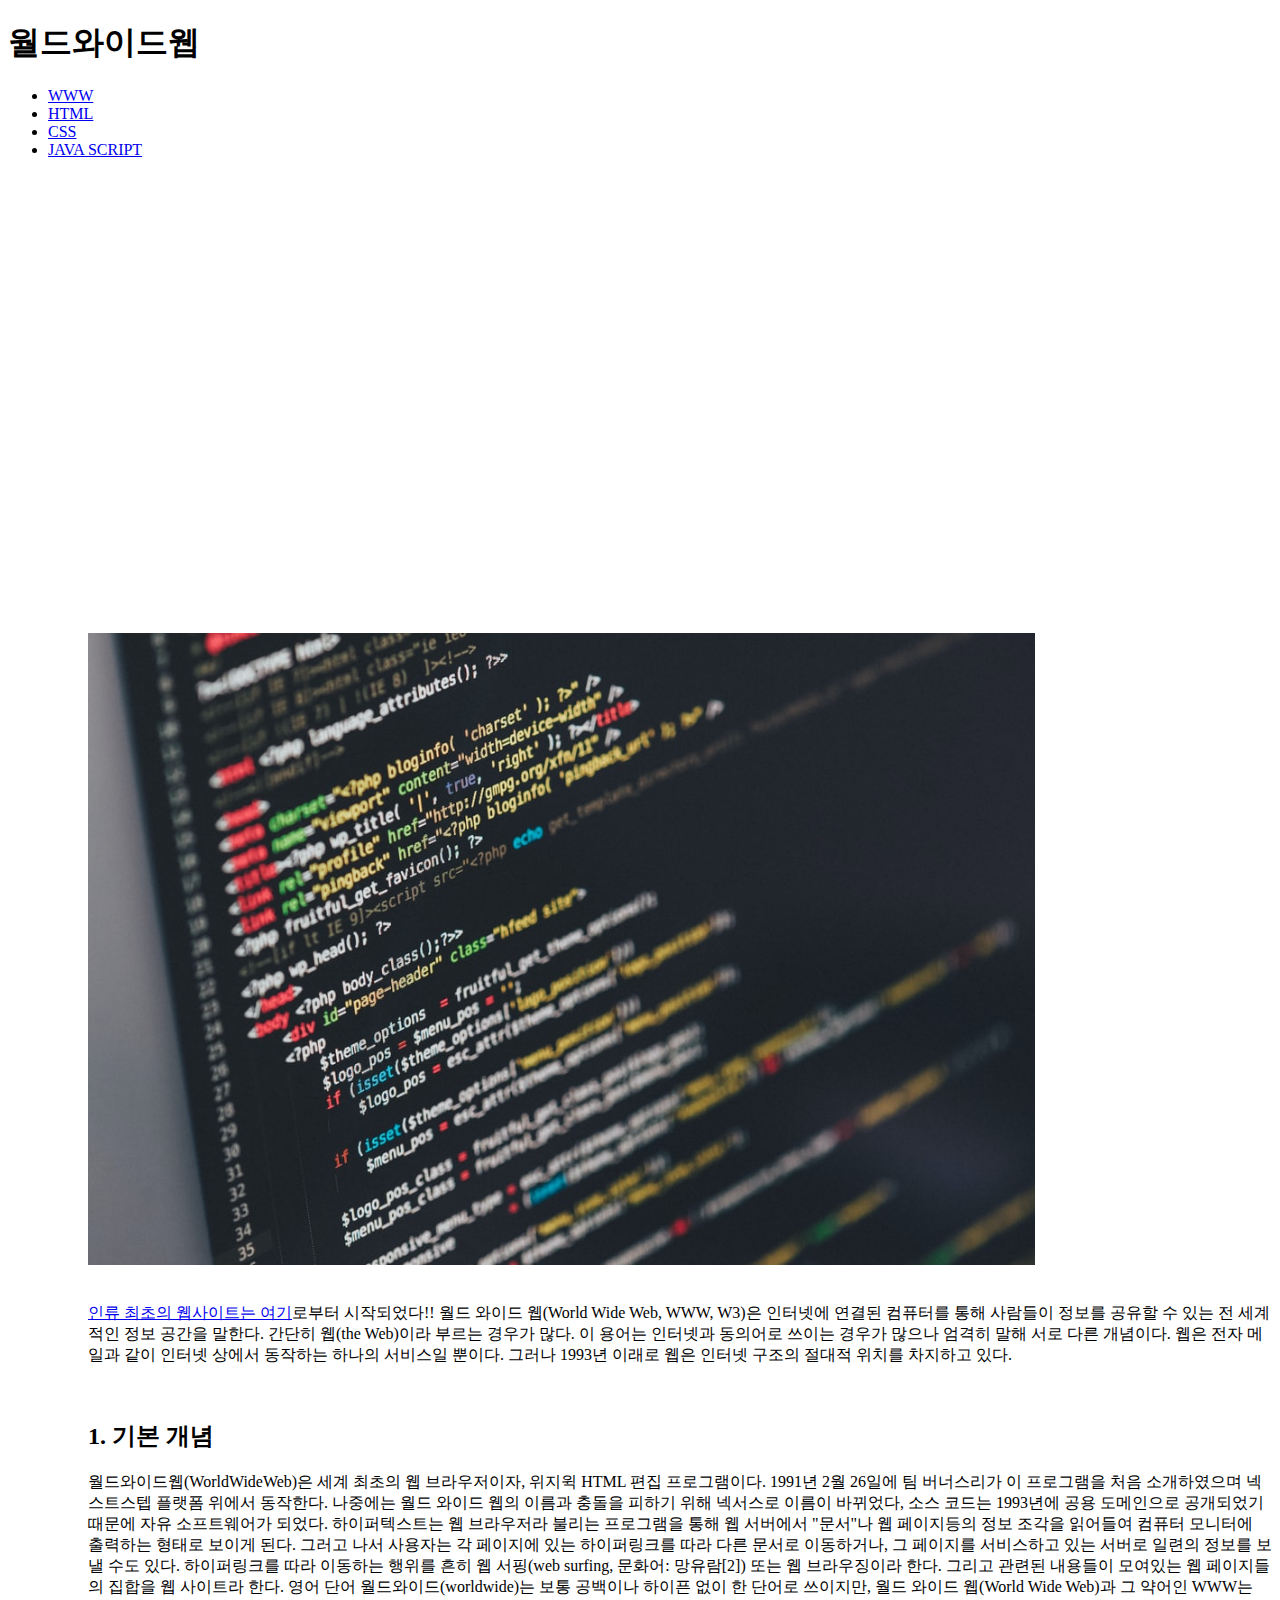
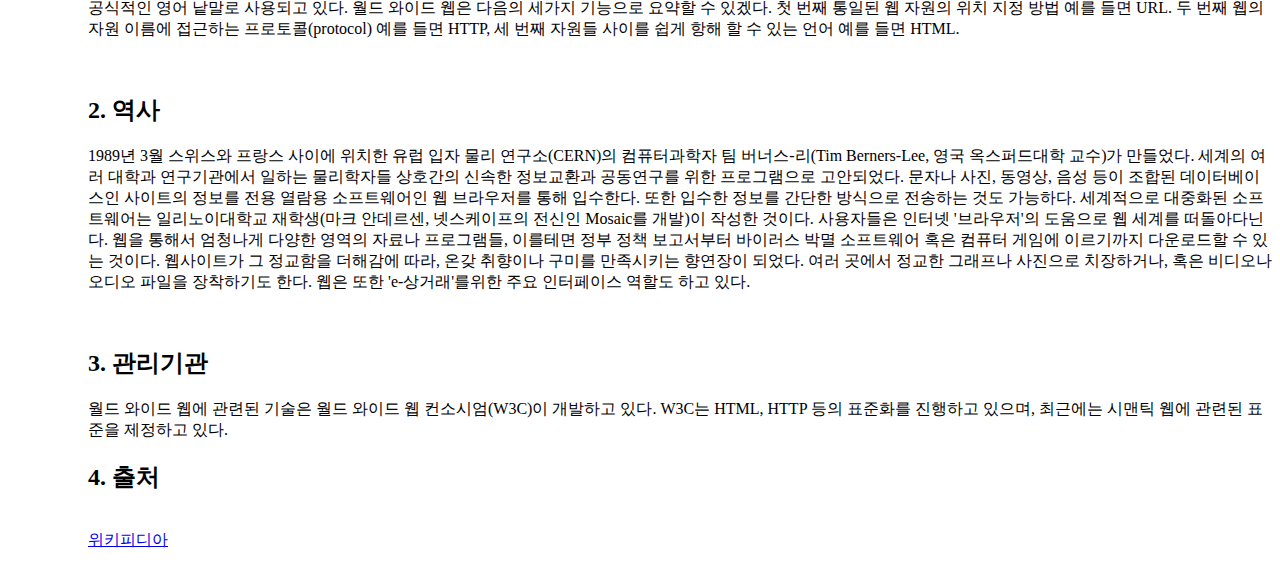
<file: index.html>
<!DOCTYPE html>
<html>
  <head>
    <title>원킹의 웹사이드</title>
  </head>

 <body>
   <h1>월드와이드웹</h1>
   <ul>
     <li> <a href = "index.html"> WWW </li>
     <li> <a href = "html.html"> HTML </li>
     <li> <a href = "html.css"> CSS </li>
     <li> <a href = "html.java"> JAVA SCRIPT </li>
   <ul>
     <p>
       <iframe width="807" height="454" src="https://www.youtube.com/embed/sRWgLP2_ES8" title="YouTube video player" frameborder="0" allow="accelerometer; autoplay; clipboard-write; encrypted-media; gyroscope; picture-in-picture" allowfullscreen></iframe>
   <img src="asdf.jpg" width=80%>
  <p>
  <br>
   인류 최초의 웹사이트는 <a href="http://info.cern.ch/">여기</a>로부터 시작되었다!!
   월드 와이드 웹(World Wide Web, WWW, W3)은 인터넷에 연결된 컴퓨터를 통해 사람들이 정보를 공유할 수 있는 전 세계적인 정보 공간을 말한다.
   간단히 웹(the Web)이라 부르는 경우가 많다. 이 용어는 인터넷과 동의어로 쓰이는 경우가 많으나 엄격히 말해 서로 다른 개념이다. 웹은 전자 메일과 같이 인터넷 상에서 동작하는 하나의 서비스일 뿐이다. 그러나 1993년 이래로 웹은 인터넷 구조의 절대적 위치를 차지하고 있다.
  </p>

  <p>
  <br>
  <h2>1. 기본 개념</h2>
   월드와이드웹(WorldWideWeb)은 세계 최초의 웹 브라우저이자, 위지윅 HTML 편집 프로그램이다. 1991년 2월 26일에 팀 버너스리가 이 프로그램을 처음 소개하였으며 넥스트스텝 플랫폼 위에서 동작한다. 나중에는 월드 와이드 웹의 이름과 충돌을 피하기 위해 넥서스로 이름이 바뀌었다, 소스 코드는 1993년에 공용 도메인으로 공개되었기 때문에 자유 소프트웨어가 되었다. 하이퍼텍스트는 웹 브라우저라 불리는 프로그램을 통해 웹 서버에서 "문서"나 웹 페이지등의 정보 조각을 읽어들여 컴퓨터 모니터에 출력하는 형태로 보이게 된다. 그러고 나서 사용자는 각 페이지에 있는 하이퍼링크를 따라 다른 문서로 이동하거나, 그 페이지를 서비스하고 있는 서버로 일련의 정보를 보낼 수도 있다. 하이퍼링크를 따라 이동하는 행위를 흔히 웹 서핑(web surfing, 문화어: 망유람[2]) 또는 웹 브라우징이라 한다. 그리고 관련된 내용들이 모여있는 웹 페이지들의 집합을 웹 사이트라 한다. 영어 단어 월드와이드(worldwide)는 보통 공백이나 하이픈 없이 한 단어로 쓰이지만, 월드 와이드 웹(World Wide Web)과 그 약어인 WWW는 공식적인 영어 낱말로 사용되고 있다. 월드 와이드 웹은 다음의 세가지 기능으로 요약할 수 있겠다. 첫 번째 통일된 웹 자원의 위치 지정 방법 예를 들면 URL. 두 번째 웹의 자원 이름에 접근하는 프로토콜(protocol) 예를 들면 HTTP, 세 번째 자원들 사이를 쉽게 항해 할 수 있는 언어 예를 들면 HTML.
  </p>

  <p>
  <br>
  <h2>2. 역사</h2>
   1989년 3월 스위스와 프랑스 사이에 위치한 유럽 입자 물리 연구소(CERN)의 컴퓨터과학자 팀 버너스-리(Tim Berners-Lee, 영국 옥스퍼드대학 교수)가 만들었다. 세계의 여러 대학과 연구기관에서 일하는 물리학자들 상호간의 신속한 정보교환과 공동연구를 위한 프로그램으로 고안되었다. 문자나 사진, 동영상, 음성 등이 조합된 데이터베이스인 사이트의 정보를 전용 열람용 소프트웨어인 웹 브라우저를 통해 입수한다. 또한 입수한 정보를 간단한 방식으로 전송하는 것도 가능하다. 세계적으로 대중화된 소프트웨어는 일리노이대학교 재학생(마크 안데르센, 넷스케이프의 전신인 Mosaic를 개발)이 작성한 것이다. 사용자들은 인터넷 '브라우저'의 도움으로 웹 세계를 떠돌아다닌다. 웹을 통해서 엄청나게 다양한 영역의 자료나 프로그램들, 이를테면 정부 정책 보고서부터 바이러스 박멸 소프트웨어 혹은 컴퓨터 게임에 이르기까지 다운로드할 수 있는 것이다. 웹사이트가 그 정교함을 더해감에 따라, 온갖 취향이나 구미를 만족시키는 향연장이 되었다. 여러 곳에서 정교한 그래프나 사진으로 치장하거나, 혹은 비디오나 오디오 파일을 장착하기도 한다. 웹은 또한 'e-상거래'를위한 주요 인터페이스 역할도 하고 있다.
  </p>

  <p>
  <br>
  <h2>3. 관리기관</h2>
   월드 와이드 웹에 관련된 기술은 월드 와이드 웹 컨소시엄(W3C)이 개발하고 있다. W3C는 HTML, HTTP 등의 표준화를 진행하고 있으며, 최근에는 시맨틱 웹에 관련된 표준을 제정하고 있다.
  </p>

  <h2>4. 출처</h2>
  <br>
  <a href="https://ko.wikipedia.org/wiki/%EC%9B%94%EB%93%9C_%EC%99%80%EC%9D%B4%EB%93%9C_%EC%9B%B9">위키피디아</a>
  <body>
<html>
</file>
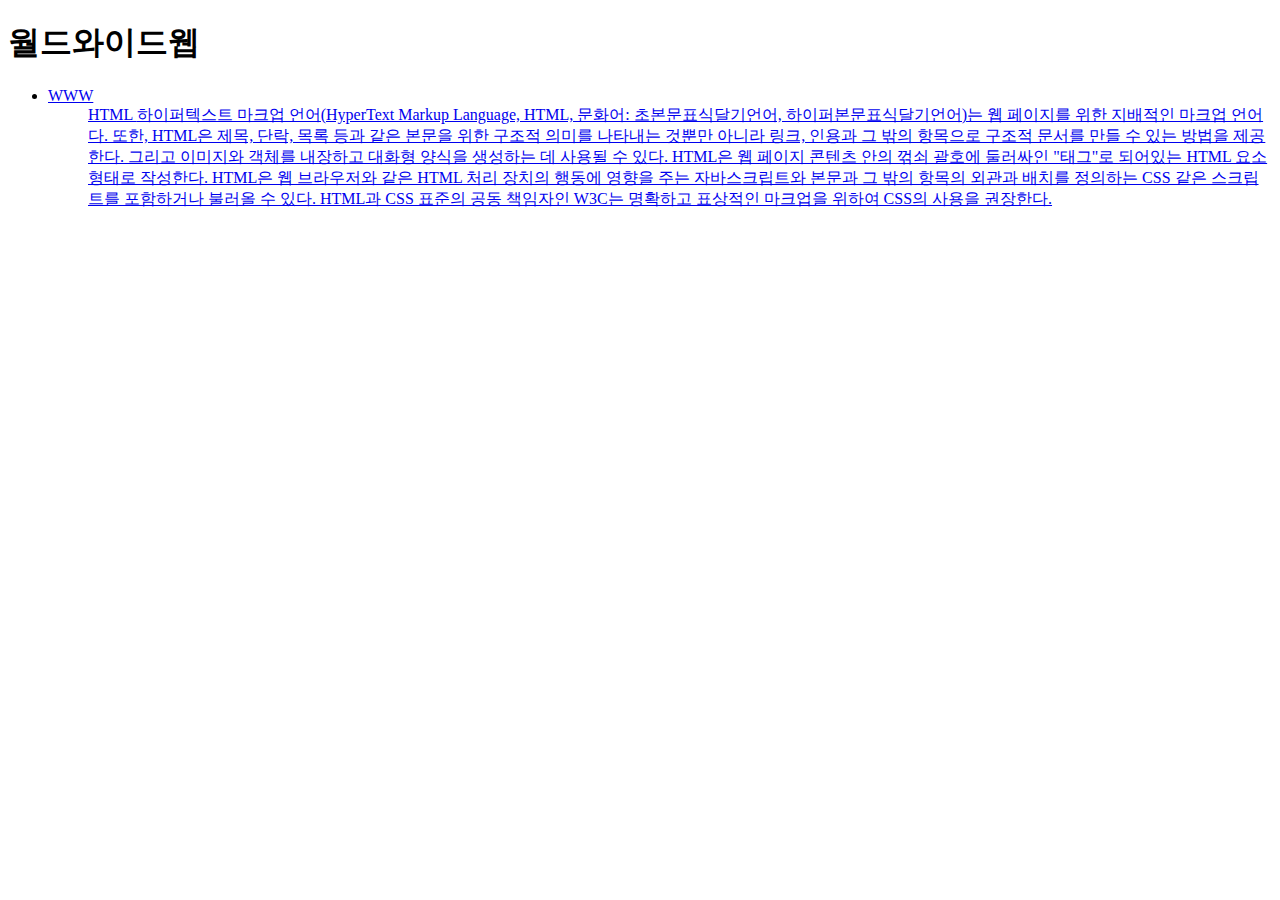
<file: html.html>
<!DOCTYPE html>
<html>
  <head>
    <title>html 관련 정보 </title>
  </head>
  <body>
    <h1>월드와이드웹</h1>
    <ul>
      <li> <a href = "index.html"> WWW </li>
    <ul>
    <p1> HTML </p1>
    하이퍼텍스트 마크업 언어(HyperText Markup Language, HTML, 문화어: 초본문표식달기언어, 하이퍼본문표식달기언어)는 웹 페이지를 위한 지배적인 마크업 언어다. 또한, HTML은 제목, 단락, 목록 등과 같은 본문을 위한 구조적 의미를 나타내는 것뿐만 아니라 링크, 인용과 그 밖의 항목으로 구조적 문서를 만들 수 있는 방법을 제공한다. 그리고 이미지와 객체를 내장하고 대화형 양식을 생성하는 데 사용될 수 있다. HTML은 웹 페이지 콘텐츠 안의 꺾쇠 괄호에 둘러싸인 "태그"로 되어있는 HTML 요소 형태로 작성한다. HTML은 웹 브라우저와 같은 HTML 처리 장치의 행동에 영향을 주는 자바스크립트와 본문과 그 밖의 항목의 외관과 배치를 정의하는 CSS 같은 스크립트를 포함하거나 불러올 수 있다. HTML과 CSS 표준의 공동 책임자인 W3C는 명확하고 표상적인 마크업을 위하여 CSS의 사용을 권장한다.
  </body>
</html>
</file>
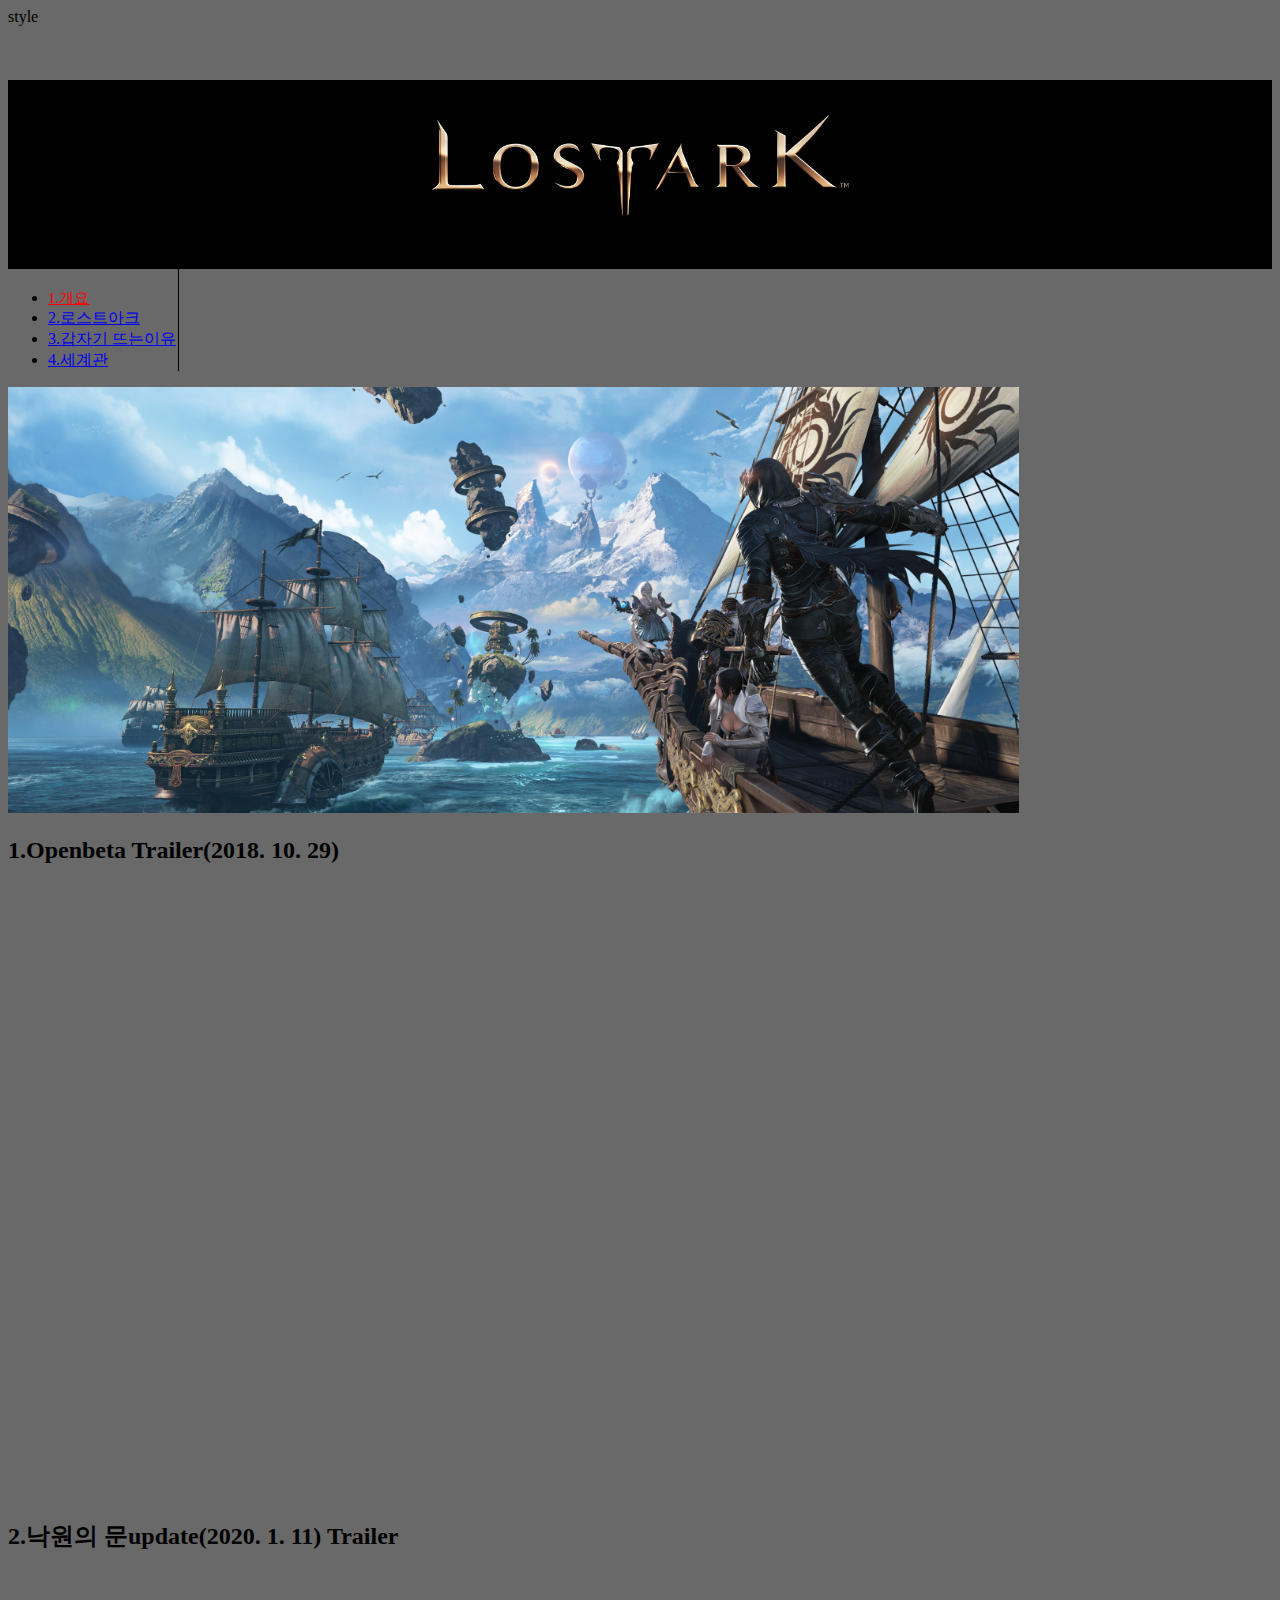
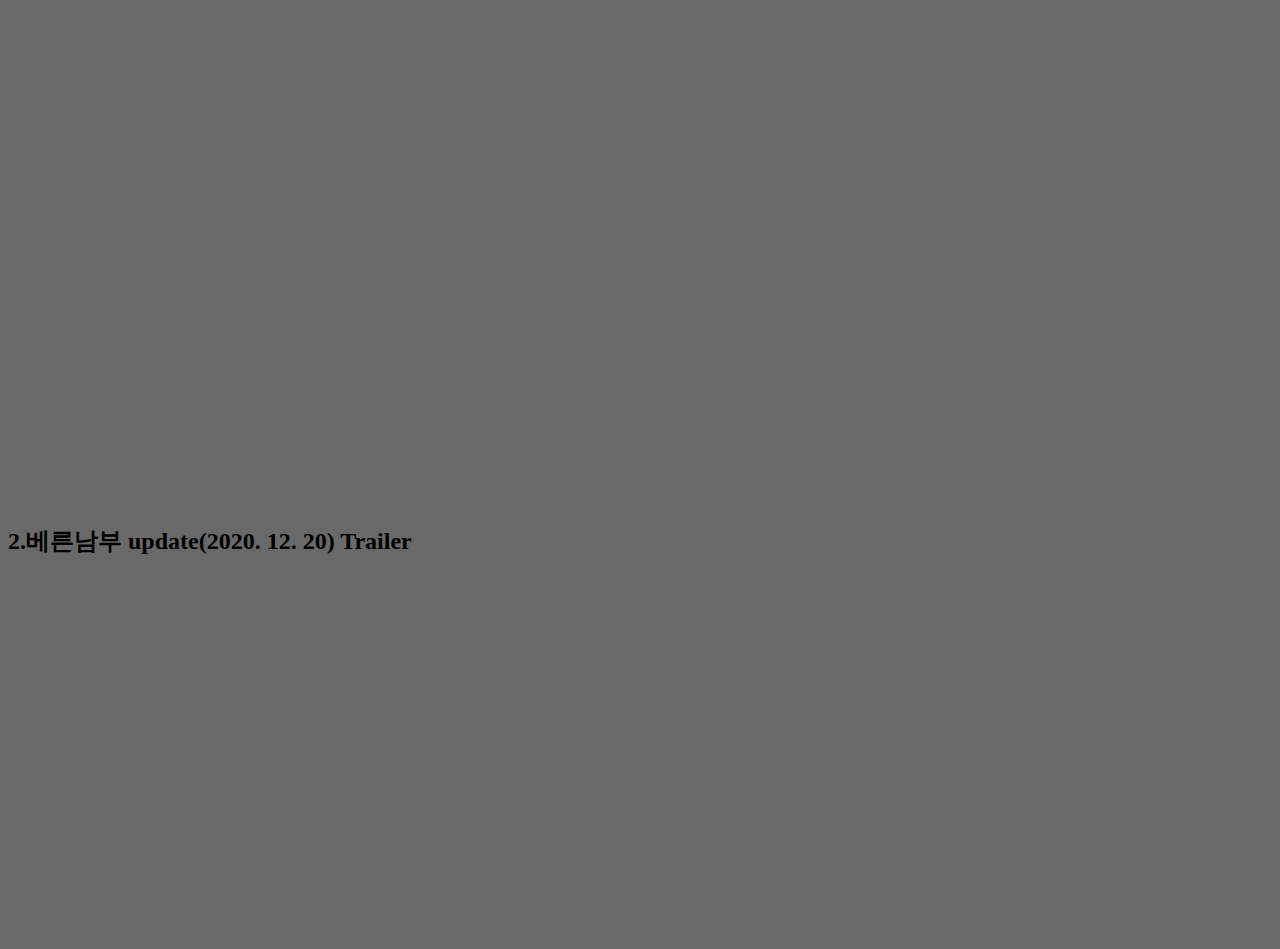
<file: web101/1.html>
<!DOCTYPE html>



<html lang="en" dir="ltr">
  <head>
    <meta charset="utf-8">
    <title> lost ark </title>style

<style>
 *{background-color:DimGray}

 </style>

  </head>


  <body>
        <h1 style="background-color: black ; color : black ; font-size: 80px ; font-family : '함초롱바탕';
          border-bottom : solid 2px black ; text-align : center ; padding : 30px;
          margin-bottom : 0px;"> <img src="ark.png" width="35%" style="background-color: black ;">  </h1>


          <ul style="border-right : solid 1px black; width : 130px; margin-top : 0px;
                            padding-top : 20px;">
                    <li> <a href="1.html" style="color : red ; font-size : 15px"> 1.개요 </a></li>
                    <li> <a href="2.html"> 2.로스트아크</a> </li>
                    <li> <a href="3.html"> 3.갑자기 뜨는이유
                    <li> <a href="4.html"> 4.세계관 </a> </li>
                   </a> </li>
                    </ul>

                    <p align="left">
                              <img src="ark3.png" width="80%">
                            </p>
<h2>1.Openbeta Trailer(2018. 10. 29) </h2>
<p>
  <iframe width="1090" height="613" src="https://www.youtube.com/embed/YDyiYrIGF00" title="YouTube video player" frameborder="0" allow="accelerometer; autoplay; clipboard-write; encrypted-media; gyroscope; picture-in-picture" allowfullscreen></iframe>
            </p>
    <h2>2.낙원의 문update(2020. 1. 11) Trailer </h2>

            <iframe width="1256" height="529" src="https://www.youtube.com/embed/r_efkSvTOp4" title="YouTube video player" frameborder="0" allow="accelerometer; autoplay; clipboard-write; encrypted-media; gyroscope; picture-in-picture" allowfullscreen></iframe>
<h2>2.베른남부 update(2020. 12. 20) Trailer </h2>

<iframe width="640" height="360" src="https://www.youtube.com/embed/qmI2POeukHQ" title="YouTube video player" frameborder="0" allow="accelerometer; autoplay; clipboard-write; encrypted-media; gyroscope; picture-in-picture" allowfullscreen></iframe>

  </body>
</html>
</file>
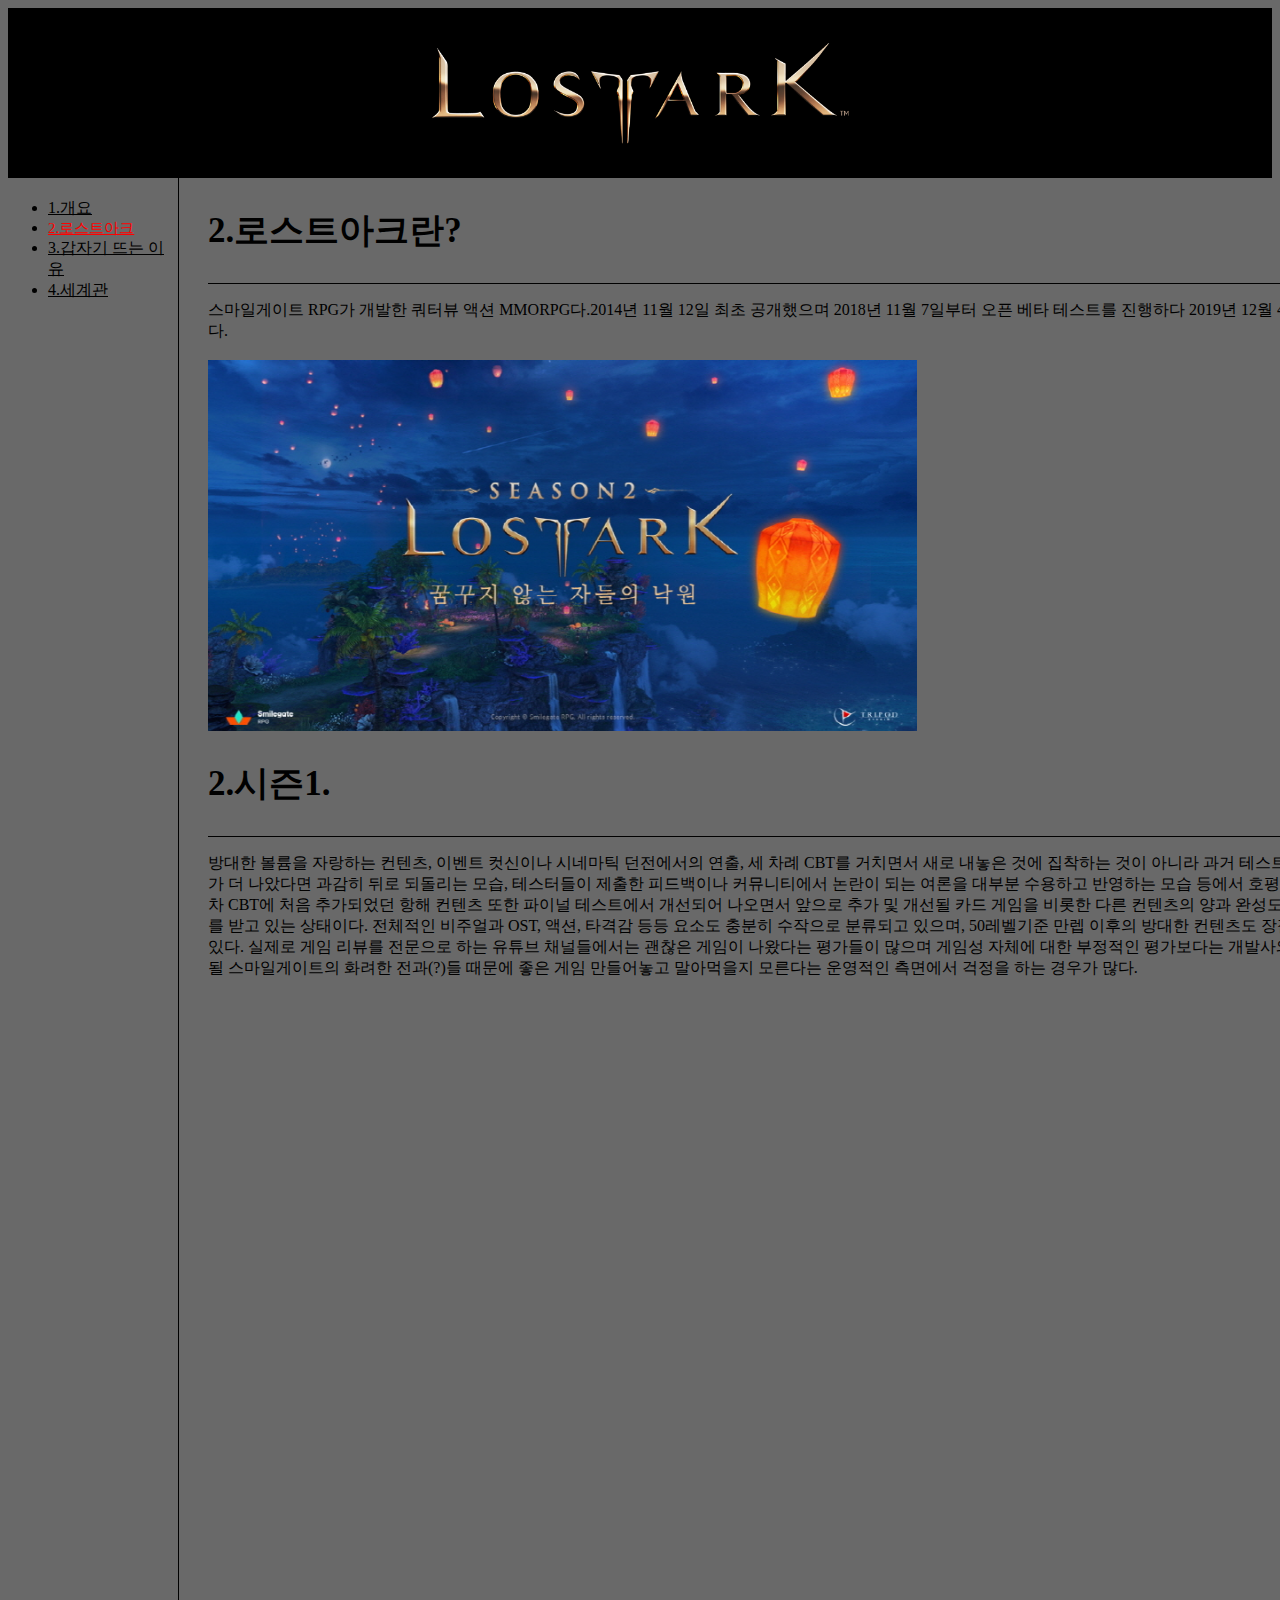
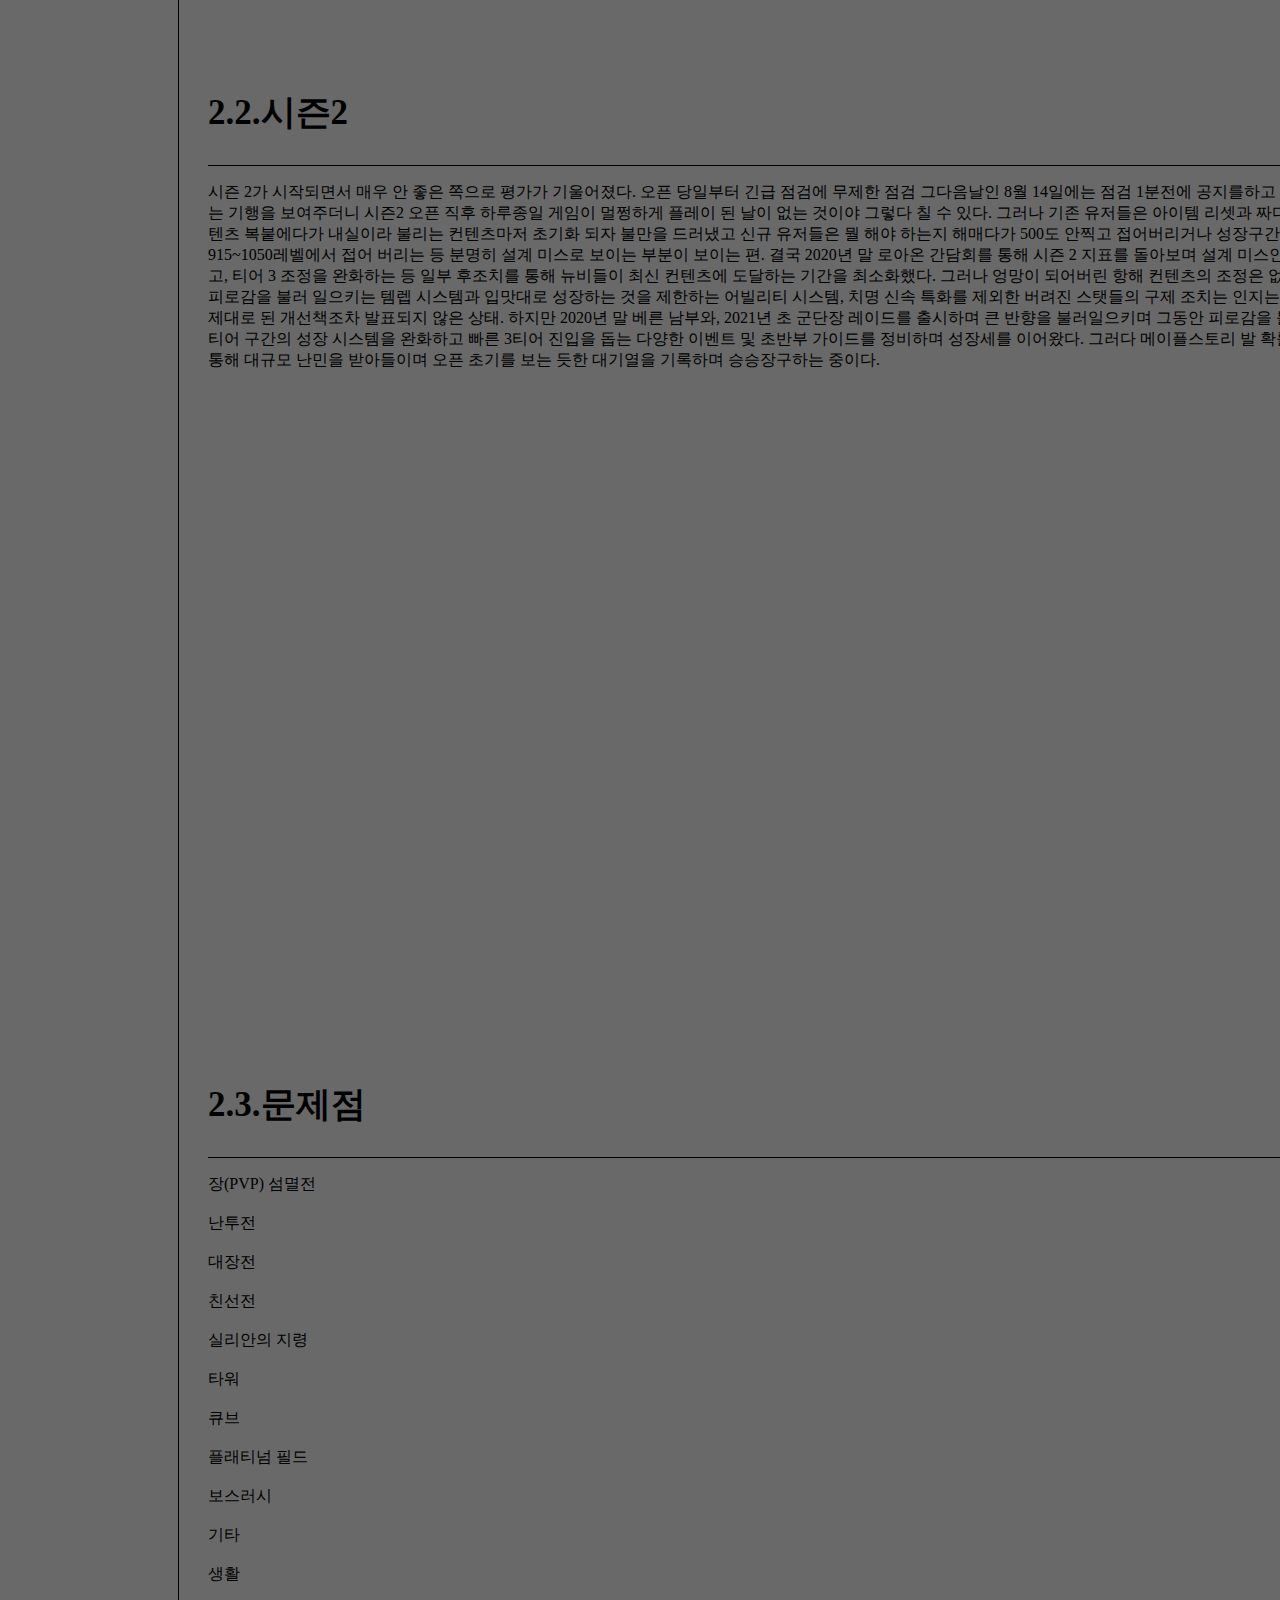
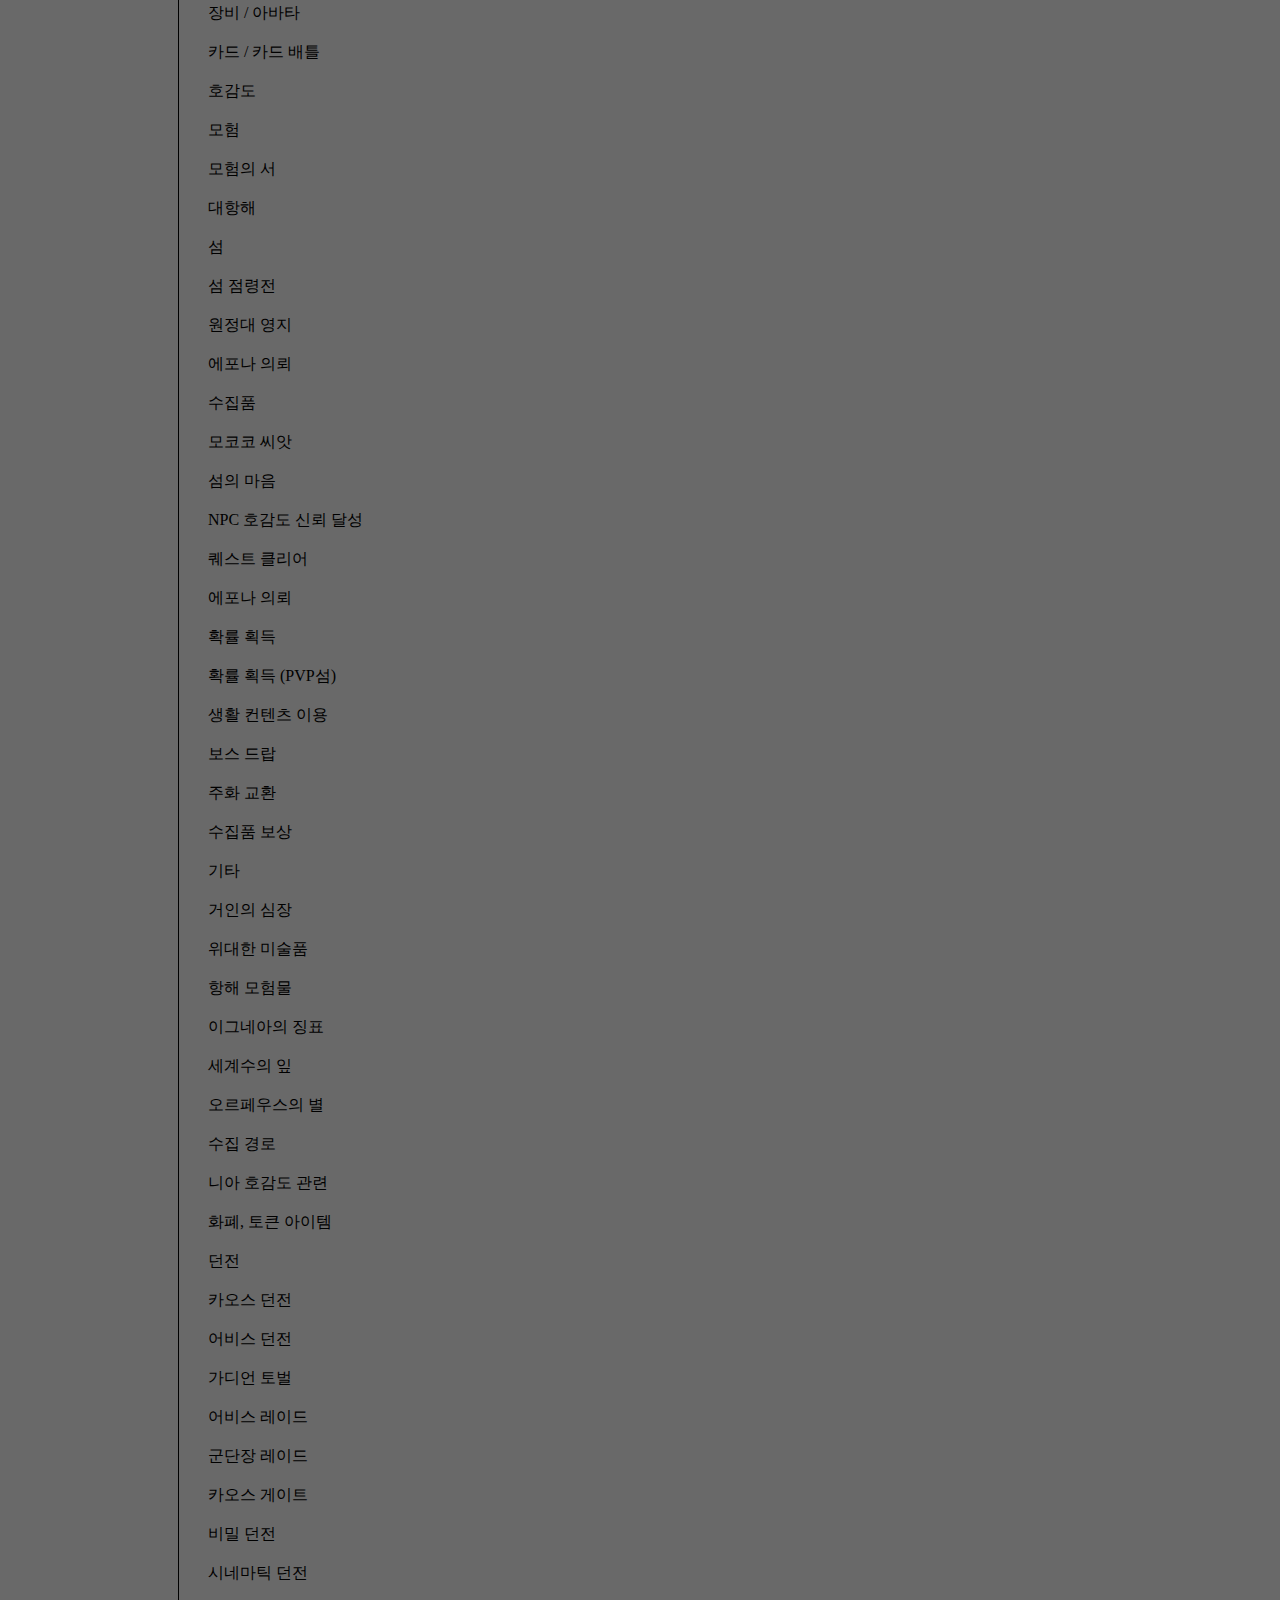
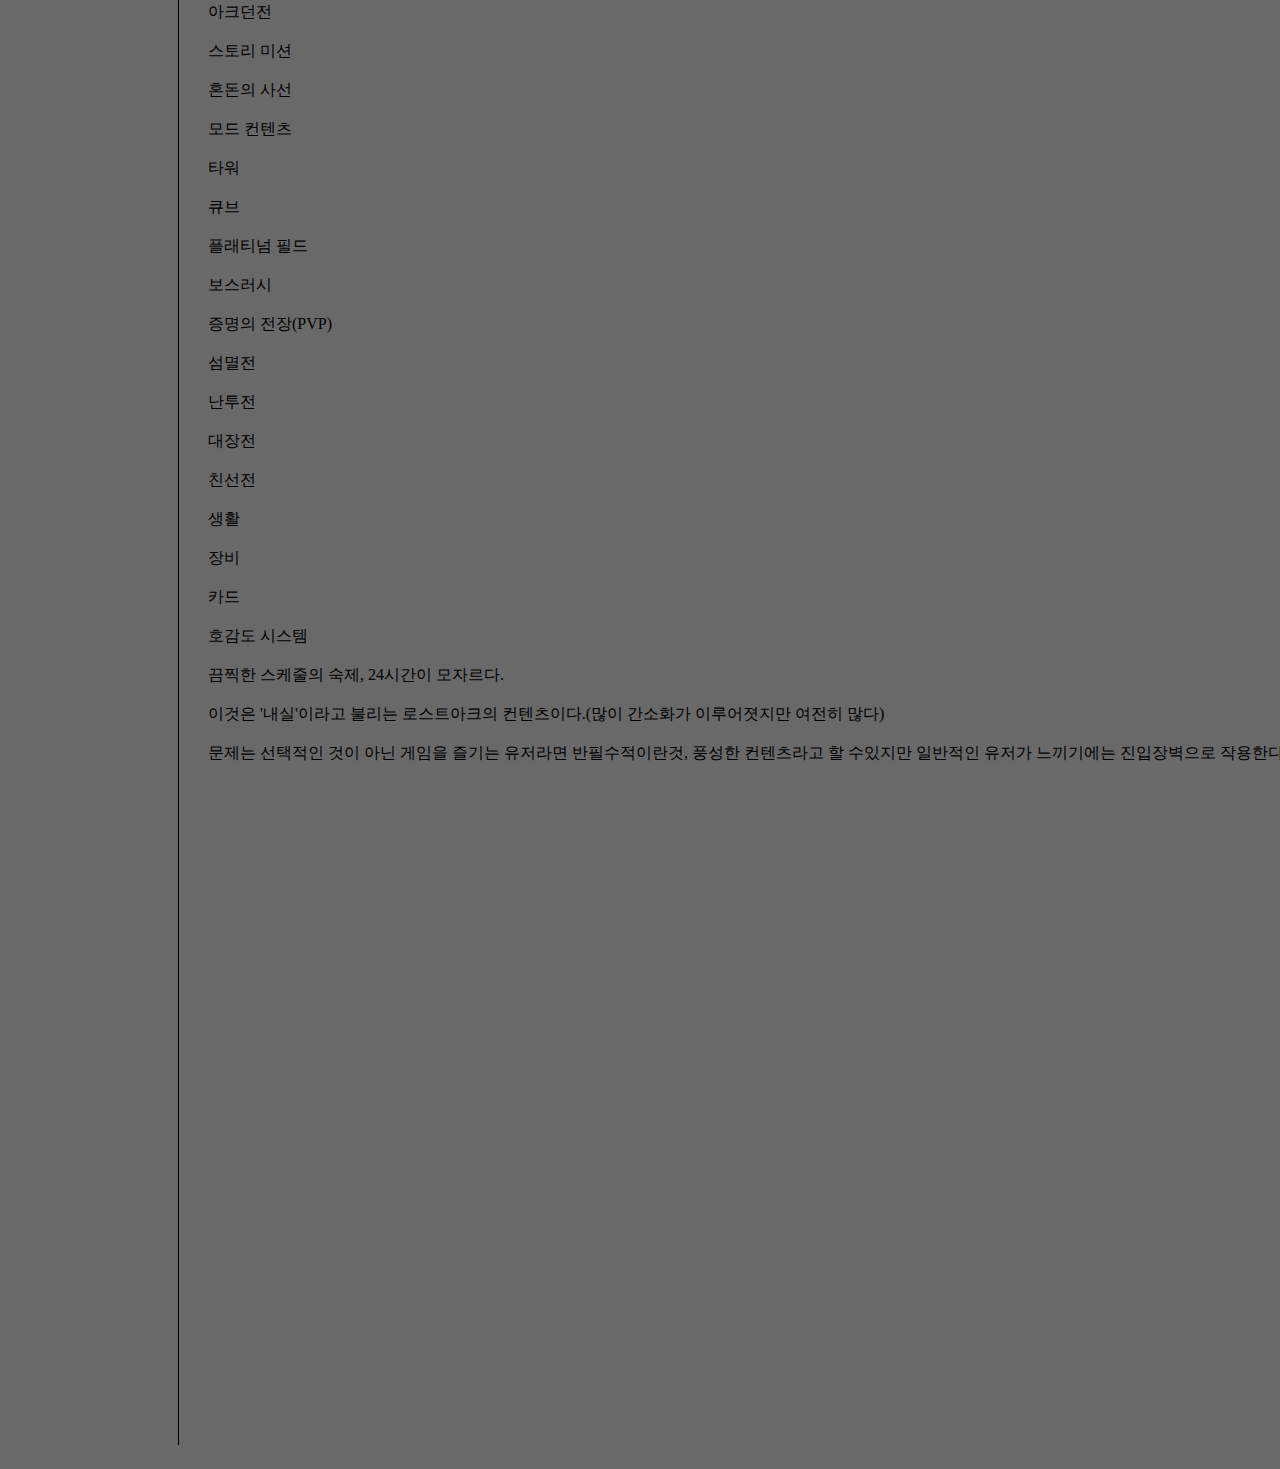
<file: web101/2.html>
<html><head>
      <title> lost ark</title>
      <style>
        *{font-family: '함초롱바탕'; background-color: white ; color: black;}
        h2{font-size : 35px ; color : black;}
        .인터넷{font-size: 20px ; color : red}
        #형님{font-size: 30px ; color : blue}
        #그리드{
          display: grid;
          grid-template-columns:200px 1fr;}
      </style>
    </head>
    <style>
     *{background-color:DimGray}

     </style>
    <body>
      <h1 style="background-color: black ; color : black ; font-size: 80px ; font-family : '함초롱바탕';
        border-bottom : solid 2px black ; text-align : center ; padding : 30px;
        margin-bottom : 0px;"> <img src="ark.png" width="35%" style="background-color: black ;"> </h1>

      <div id="그리드">
        <ul style="border-right : solid 1px black; width : 130px; margin-top : 0px;
                  padding-top : 20px;">
          <li> <a href="1.html"> 1.개요 </a></li>
          <li> <a href="2.html" style="color : red ; font-size : 15px"> 2.로스트아크 </a></li>
          <li> <a href="3.html"> 3.갑자기 뜨는 이유 </a> </li>
          <li> <a href="4.html"> 4.세계관 </a> </li>
          </ul>

          <div>
            <p>
            </p>

            <h2>2.로스트아크란? </h2>

            <p style="border-bottom:solid 1px;">

            </p>
            스마일게이트 RPG가 개발한 쿼터뷰 액션 MMORPG다.2014년 11월 12일 최초 공개했으며 2018년 11월 7일부터 오픈 베타 테스트를 진행하다 2019년 12월 4일 정식 오픈했다.
            <br><br>



            <img src="ark4.jpg" width="60%">
            <h2>2.시즌1. </h2>
            <p style="border-bottom:solid 1px;">
            </p>
            방대한 볼륨을 자랑하는 컨텐츠, 이벤트 컷신이나 시네마틱 던전에서의 연출, 세 차례 CBT를 거치면서 새로 내놓은 것에 집착하는 것이 아니라 과거 테스트 버전의 평가가 더 나았다면 과감히 뒤로 되돌리는 모습, 테스터들이 제출한 피드백이나 커뮤니티에서 논란이 되는 여론을 대부분 수용하고 반영하는 모습 등에서 호평을 하고 있다. 2차 CBT에 처음 추가되었던 항해 컨텐츠 또한 파이널 테스트에서 개선되어 나오면서 앞으로 추가 및 개선될 카드 게임을 비롯한 다른 컨텐츠의 양과 완성도 면에서도 기대를 받고 있는 상태이다.

전체적인 비주얼과 OST, 액션, 타격감 등등 요소도 충분히 수작으로 분류되고 있으며, 50레벨기준 만렙 이후의 방대한 컨텐츠도 장점으로 꼽히고 있다. 실제로 게임 리뷰를 전문으로 하는 유튜브 채널들에서는 괜찮은 게임이 나왔다는 평가들이 많으며 게임성 자체에 대한 부정적인 평가보다는 개발사와 운영 주체가 될 스마일게이트의 화려한 전과(?)들 때문에 좋은 게임 만들어놓고 말아먹을지 모른다는 운영적인 측면에서 걱정을 하는 경우가 많다.
            <p align="left">
            <iframe width="1182" height="665" src="https://www.youtube.com/embed/TTJl2L3_Dvw" title="YouTube video player" frameborder="0" allow="accelerometer; autoplay; clipboard-write; encrypted-media; gyroscope; picture-in-picture" allowfullscreen></iframe>
            </p>



            <h2>2.2.시즌2 </h2>
            <p style="border-bottom:solid 1px;">
            </p>
            시즌 2가 시작되면서 매우 안 좋은 쪽으로 평가가 기울어졌다. 오픈 당일부터 긴급 점검에 무제한 점검 그다음날인 8월 14일에는 점검 1분전에 공지를하고 긴급 점검을 하는 기행을 보여주더니 시즌2 오픈 직후 하루종일 게임이 멀쩡하게 플레이 된 날이 없는 것이야 그렇다 칠 수 있다. 그러나 기존 유저들은 아이템 리셋과 짜디짠 보상과 컨텐츠 복붙에다가 내실이라 불리는 컨텐츠마저 초기화 되자 불만을 드러냈고 신규 유저들은 뭘 해야 하는지 해매다가 500도 안찍고 접어버리거나 성장구간 설계가 이상한 915~1050레벨에서 접어 버리는 등 분명히 설계 미스로 보이는 부분이 보이는 편.

결국 2020년 말 로아온 간담회를 통해 시즌 2 지표를 돌아보며 설계 미스인 부분을 인정하고, 티어 3 조정을 완화하는 등 일부 후조치를 통해 뉴비들이 최신 컨텐츠에 도달하는 기간을 최소화했다. 그러나 엉망이 되어버린 항해 컨텐츠의 조정은 없었으며, 심한 피로감을 불러 일으키는 템렙 시스템과 입맛대로 성장하는 것을 제한하는 어빌리티 시스템, 치명 신속 특화를 제외한 버려진 스탯들의 구제 조치는 인지는 하고 있되 아직 제대로 된 개선책조차 발표되지 않은 상태.

하지만 2020년 말 베른 남부와, 2021년 초 군단장 레이드를 출시하며 큰 반향을 불러일으키며 그동안 피로감을 불러일으켰던 2티어 구간의 성장 시스템을 완화하고 빠른 3티어 진입을 돕는 다양한 이벤트 및 초반부 가이드를 정비하며 성장세를 이어왔다. 그러다 메이플스토리 발 확률 조작 논란을 통해 대규모 난민을 받아들이며 오픈 초기를 보는 듯한 대기열을 기록하며 승승장구하는 중이다.
            <p align="left">
            <iframe width="1182" height="665" src="https://www.youtube.com/embed/rpl1wcL8QsU" title="YouTube video player" frameborder="0" allow="accelerometer; autoplay; clipboard-write; encrypted-media; gyroscope; picture-in-picture" allowfullscreen></iframe>
            </p>


            <h2>2.3.문제점 </h2>
            <p style="border-bottom:solid 1px;">
            </p>
            장(PVP)
섬멸전
<br><br>
난투전
<br><br>
대장전
<br><br>
친선전
<br><br>
실리안의 지령
<br><br>
타워
<br><br>
큐브
<br><br>
플래티넘 필드
<br><br>
보스러시
<br><br>
기타
<br><br>
생활
<br><br>
장비 / 아바타
<br><br>
카드 / 카드 배틀
<br><br>
호감도
<br><br>
 모험
 <br><br>
 모험의 서
 <br><br>
 대항해
 <br><br>
 섬
 <br><br>
 섬 점령전
 <br><br>
 원정대 영지
 <br><br>
 에포나 의뢰
 <br><br>
 수집품
 <br><br>
 모코코 씨앗
 <br><br>
 섬의 마음
 <br><br>
 NPC 호감도 신뢰 달성
 <br><br>
 퀘스트 클리어
 <br><br>
 에포나 의뢰
 <br><br>
 확률 획득
 <br><br>
확률 획득 (PVP섬)
<br><br>
 생활 컨텐츠 이용
 <br><br>
 보스 드랍
 <br><br>
 주화 교환
 <br><br>
 수집품 보상
 <br><br>
 기타
 <br><br>
 거인의 심장
 <br><br>
 위대한 미술품
 <br><br>
 항해 모험물
 <br><br>
 이그네아의 징표
 <br><br>
 세계수의 잎
 <br><br>
 오르페우스의 별
 <br><br>
 수집 경로
 <br><br>
 니아 호감도 관련
 <br><br>
 화폐, 토큰 아이템
 <br><br>
 던전
 <br><br>
 카오스 던전
 <br><br>
어비스 던전
<br><br>
가디언 토벌
<br><br>
어비스 레이드
<br><br>
 군단장 레이드
 <br><br>
 카오스 게이트
 <br><br>
 비밀 던전
 <br><br>
 시네마틱 던전
 <br><br>
아크던전
<br><br>
스토리 미션
<br><br>
 혼돈의 사선
 <br><br>
 모드 컨텐츠
 <br><br>
 타워
 <br><br>
 큐브
 <br><br>
 플래티넘 필드
 <br><br>
 보스러시
 <br><br>
 증명의 전장(PVP)
 <br><br>
섬멸전
<br><br>
 난투전
 <br><br>
 대장전
 <br><br>
친선전
<br><br>
 생활
 <br><br>
 장비
 <br><br>
카드
<br><br>
호감도 시스템
<br><br>
끔찍한 스케줄의 숙제, 24시간이 모자르다.
<br><br>
이것은 '내실'이라고 불리는 로스트아크의 컨텐츠이다.(많이 간소화가 이루어졋지만 여전히 많다)
<br><br>

문제는 선택적인 것이 아닌 게임을 즐기는 유저라면 반필수적이란것, 풍성한 컨텐츠라고 할 수있지만  일반적인 유저가 느끼기에는 진입장벽으로 작용한다.
            <p align="left">
<iframe width="1182" height="665" src="https://www.youtube.com/embed/91IN2FHTQ6s" title="YouTube video player" frameborder="0" allow="accelerometer; autoplay; clipboard-write; encrypted-media; gyroscope; picture-in-picture" allowfullscreen></iframe>
    </p>
</file>
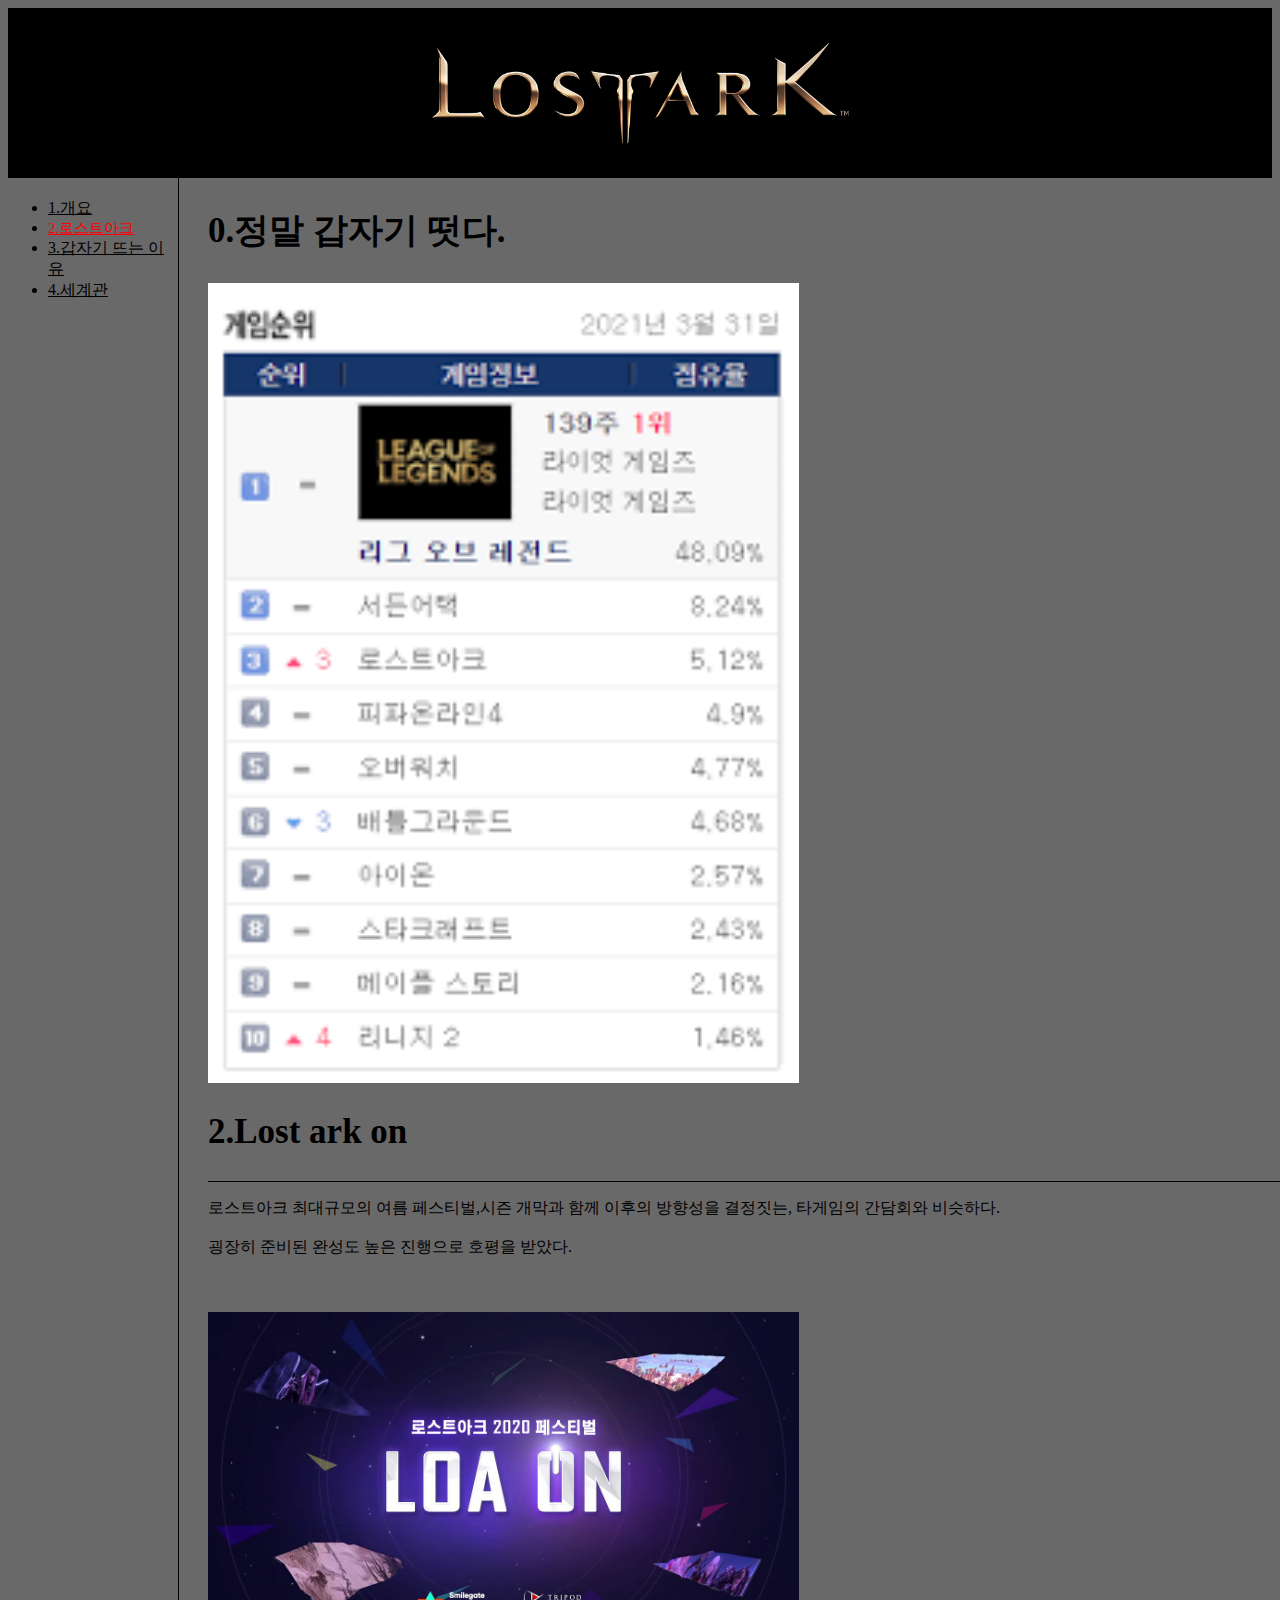
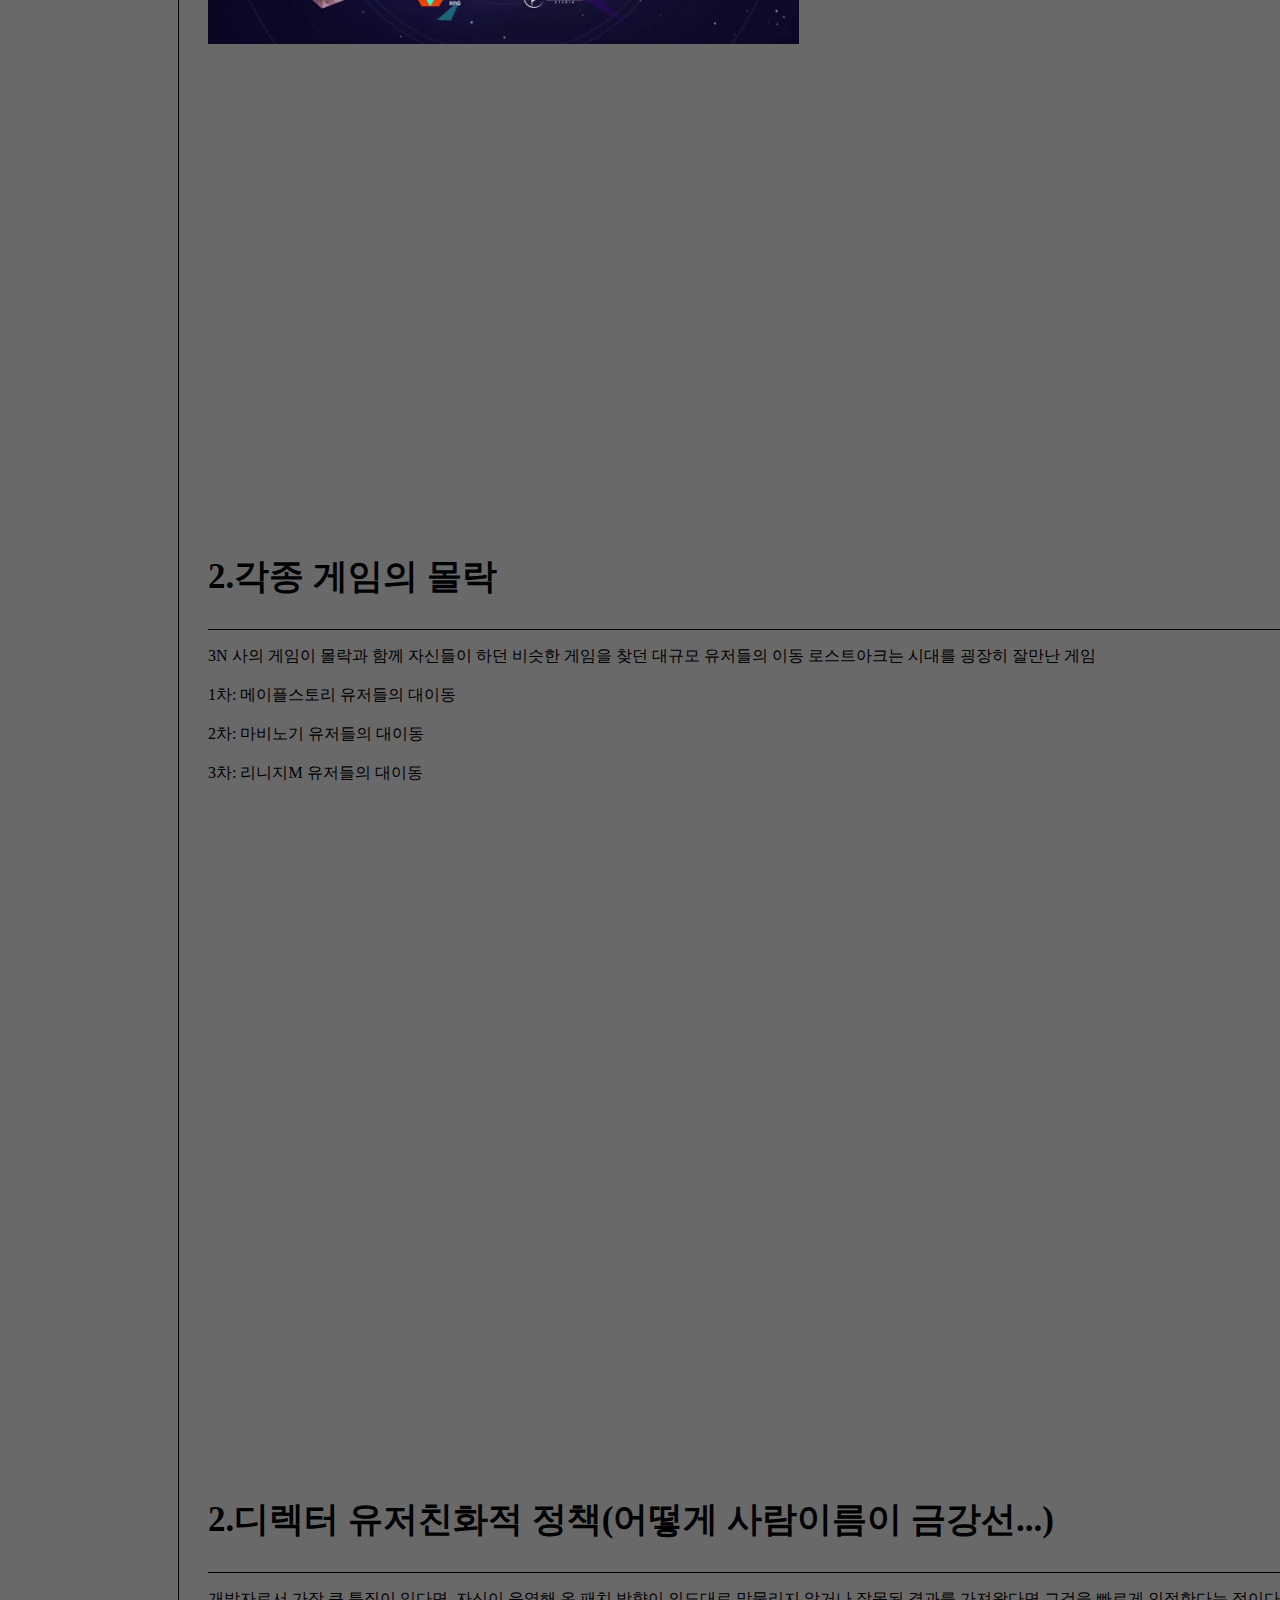
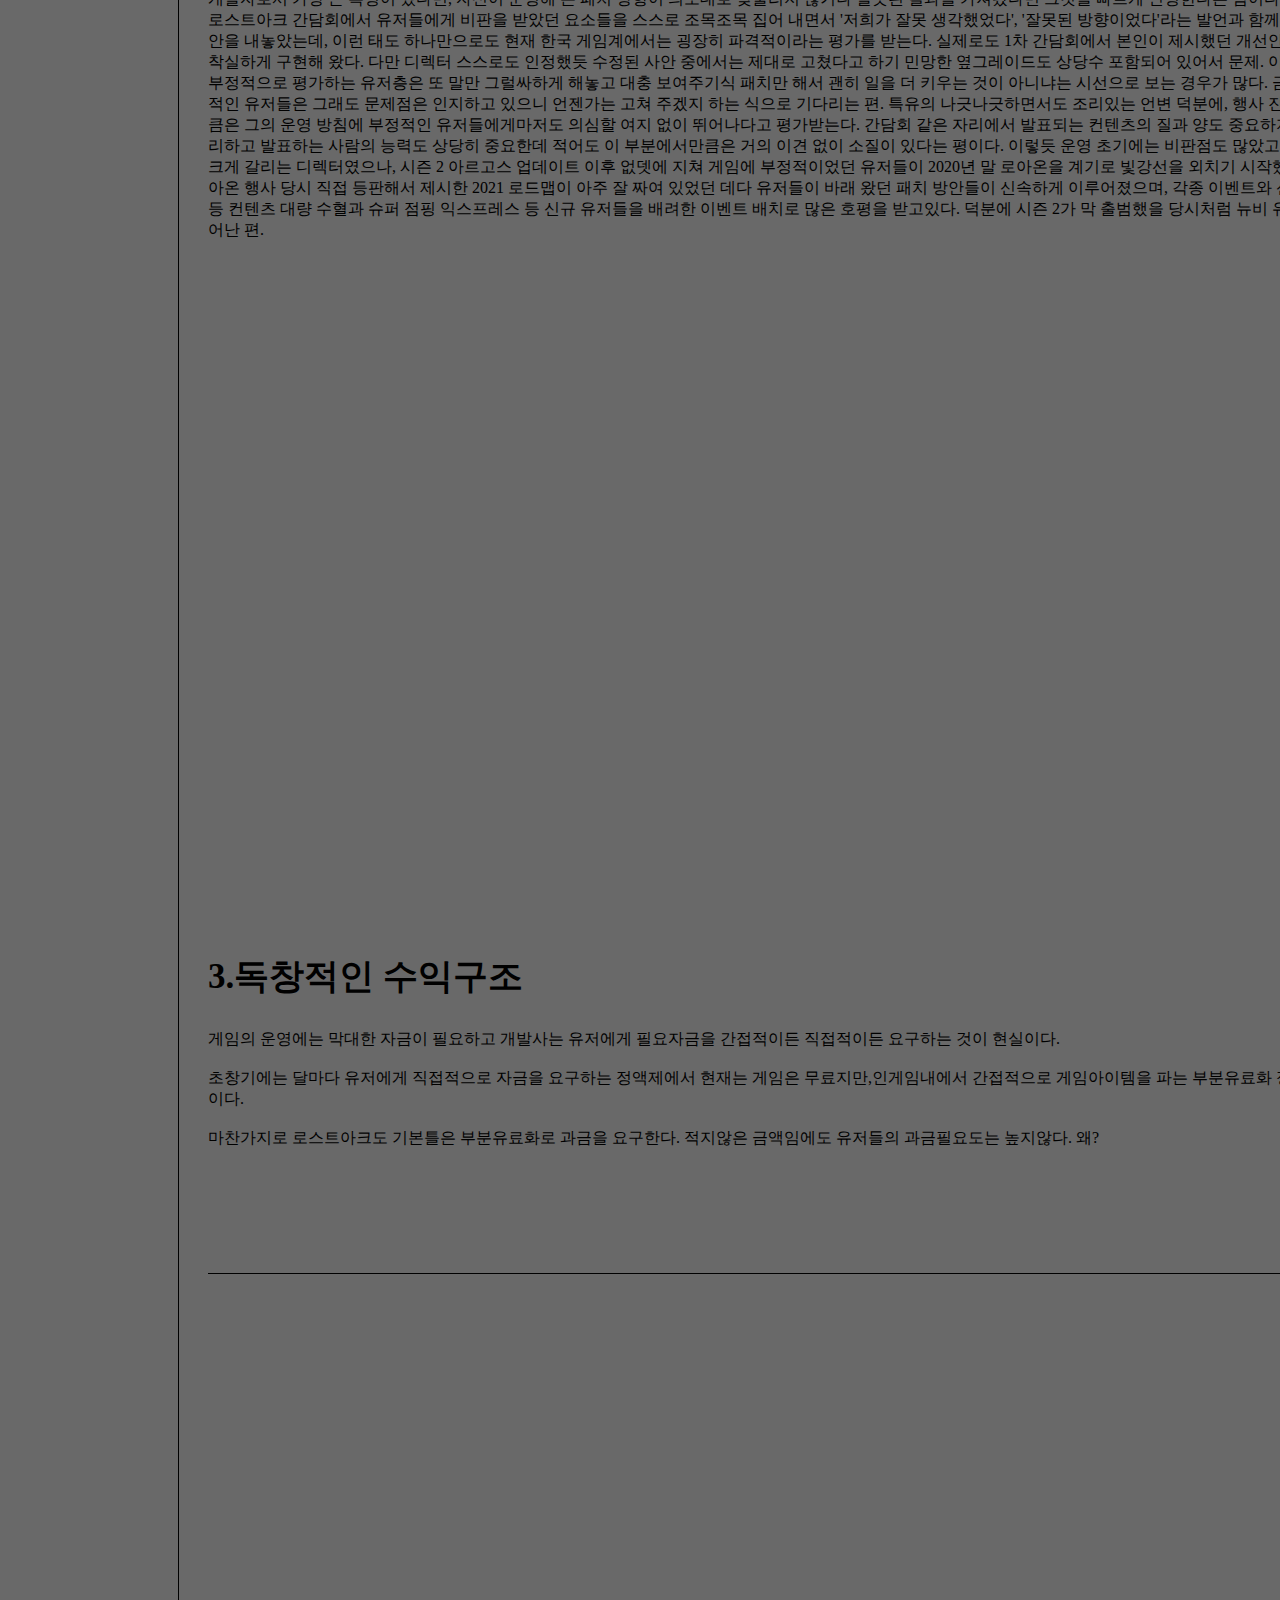
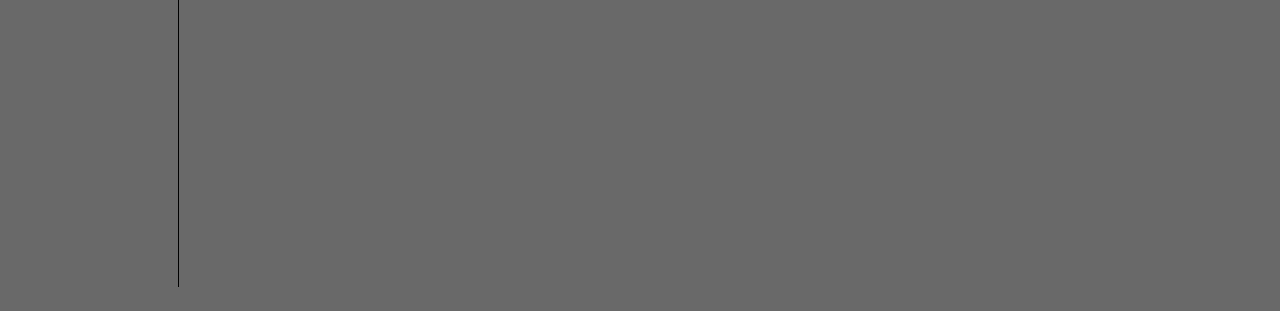
<file: web101/3.html>
<html><head>
      <title> lost ark</title>
      <style>
        *{font-family: '함초롱바탕'; background-color: white ; color: black;}
        h2{font-size : 35px ; color : black;}
        .인터넷{font-size: 20px ; color : red}
        #형님{font-size: 30px ; color : blue}
        #그리드{
          display: grid;
          grid-template-columns:200px 1fr;}
      </style>
      <style>
       *{background-color:DimGray}

       </style>
    </head>

    <body>
      <h1 style="background-color: black ; color : black ; font-size: 80px ; font-family : '함초롱바탕';
        border-bottom : solid 2px black ; text-align : center ; padding : 30px;
        margin-bottom : 0px;"> <img src="ark.png" width="35%" style="background-color: black ;"> </h1>

      <div id="그리드">
        <ul style="border-right : solid 1px black; width : 130px; margin-top : 0px;
                  padding-top : 20px;">
          <li> <a href="1.html"> 1.개요 </a></li>
          <li> <a href="2.html" style="color : red ; font-size : 15px"> 2.로스트아크 </a></li>
          <li> <a href="3.html"> 3.갑자기 뜨는 이유 </a> </li>
          <li> <a href="4.html"> 4.세계관 </a> </li>
          </ul>

          <div>
            <p>
            </p>
            <h2>0.정말 갑자기 떳다. </h2>
            <img src = "rr.png" width="50%"">

            <h2>2.Lost ark on </h2>
            <p style="border-bottom:solid 1px;">
            </p>
            로스트아크 최대규모의 여름 페스티벌,시즌 개막과 함께 이후의 방향성을 결정짓는, 타게임의 간담회와 비슷하다.
              <br><br>
              굉장히 준비된 완성도 높은 진행으로 호평을 받았다.

            <br><br>
            <br><br>
            <img src = "ark5.jpg" width="50%"">
            <iframe width="640" height="480" src="https://www.youtube.com/embed/71PeqtjEpuM" title="YouTube video player" frameborder="0" allow="accelerometer; autoplay; clipboard-write; encrypted-media; gyroscope; picture-in-picture" allowfullscreen></iframe>




            <h2>2.각종 게임의 몰락 </h2>
            <p style="border-bottom:solid 1px;">
            </p>
            3N 사의 게임이 몰락과 함께 자신들이 하던 비슷한 게임을 찾던 대규모 유저들의 이동  로스트아크는 시대를 굉장히 잘만난 게임
            <br><br>
           1차: 메이플스토리 유저들의 대이동
           <br><br>
           2차: 마비노기 유저들의 대이동
           <br><br>
           3차: 리니지M 유저들의 대이동
           <br><br>
           <iframe width="1182" height="665" src="https://www.youtube.com/embed/JTKANGxM7F0" title="YouTube video player" frameborder="0" allow="accelerometer; autoplay; clipboard-write; encrypted-media; gyroscope; picture-in-picture" allowfullscreen></iframe>
            </p>



            <h2>2.디렉터 유저친화적 정책(어떻게 사람이름이 금강선...) </h2>
            <p style="border-bottom:solid 1px;">
            </p>
            개발자로서 가장 큰 특징이 있다면, 자신이 운영해 온 패치 방향이 의도대로 맞물리지 않거나 잘못된 결과를 가져왔다면 그것을 빠르게 인정한다는 점이다. 총 2번 진행된 로스트아크 간담회에서 유저들에게 비판을 받았던 요소들을 스스로 조목조목 집어 내면서 '저희가 잘못 생각했었다', '잘못된 방향이었다'라는 발언과 함께 구체적인 개선안을 내놓았는데, 이런 태도 하나만으로도 현재 한국 게임계에서는 굉장히 파격적이라는 평가를 받는다.

실제로도 1차 간담회에서 본인이 제시했던 개선안을 1년간 꽤나 착실하게 구현해 왔다. 다만 디렉터 스스로도 인정했듯 수정된 사안 중에서는 제대로 고쳤다고 하기 민망한 옆그레이드도 상당수 포함되어 있어서 문제. 이 때문에 그를 부정적으로 평가하는 유저층은 또 말만 그럴싸하게 해놓고 대충 보여주기식 패치만 해서 괜히 일을 더 키우는 것이 아니냐는 시선으로 보는 경우가 많다. 금강선에게 호의적인 유저들은 그래도 문제점은 인지하고 있으니 언젠가는 고쳐 주겠지 하는 식으로 기다리는 편.

특유의 나긋나긋하면서도 조리있는 언변 덕분에, 행사 진행 능력 하나만큼은 그의 운영 방침에 부정적인 유저들에게마저도 의심할 여지 없이 뛰어나다고 평가받는다. 간담회 같은 자리에서 발표되는 컨텐츠의 질과 양도 중요하지만, 그것을 정리하고 발표하는 사람의 능력도 상당히 중요한데 적어도 이 부분에서만큼은 거의 이견 없이 소질이 있다는 평이다.
이렇듯 운영 초기에는 비판점도 많았고 다소 호불호가 크게 갈리는 디렉터였으나, 시즌 2 아르고스 업데이트 이후 없뎃에 지쳐 게임에 부정적이었던 유저들이 2020년 말 로아온을 계기로 빛강선을 외치기 시작했다. 실제로 로아온 행사 당시 직접 등판해서 제시한 2021 로드맵이 아주 잘 짜여 있었던 데다 유저들이 바래 왔던 패치 방안들이 신속하게 이루어졌으며, 각종 이벤트와 신규 지역 추가 등 컨텐츠 대량 수혈과 슈퍼 점핑 익스프레스 등 신규 유저들을 배려한 이벤트 배치로 많은 호평을 받고있다. 덕분에 시즌 2가 막 출범했을 당시처럼 뉴비 유입도 많이 늘어난 편.
<br><br>
            <iframe width="1182" height="665" src="https://www.youtube.com/embed/Ub0wMG5eXqc" title="YouTube video player" frameborder="0" allow="accelerometer; autoplay; clipboard-write; encrypted-media; gyroscope; picture-in-picture" allowfullscreen></iframe>
            </p>


            <h2>3.독창적인 수익구조 </h2>
          </p>

            게임의 운영에는 막대한 자금이 필요하고 개발사는 유저에게 필요자금을 간접적이든 직접적이든 요구하는 것이 현실이다.
            <br><br>
            초창기에는 달마다 유저에게 직접적으로 자금을 요구하는 정액제에서 현재는 게임은 무료지만,인게임내에서 간접적으로 게임아이템을 파는 부분유료화 정책이 보편적이다.
            <br><br>
            마찬가지로 로스트아크도 기본틀은 부분유료화로 과금을 요구한다. 적지않은 금액임에도 유저들의 과금필요도는 높지않다. 왜?
            <p style="border-bottom:solid 1px;">
              <br><br>
              <br><br>
              <br><br>
            </p><iframe width="1090" height="613" src="https://www.youtube.com/embed/0VeA1wx_NsE" title="YouTube video player" frameborder="0" allow="accelerometer; autoplay; clipboard-write; encrypted-media; gyroscope; picture-in-picture" allowfullscreen></iframe>
</file>
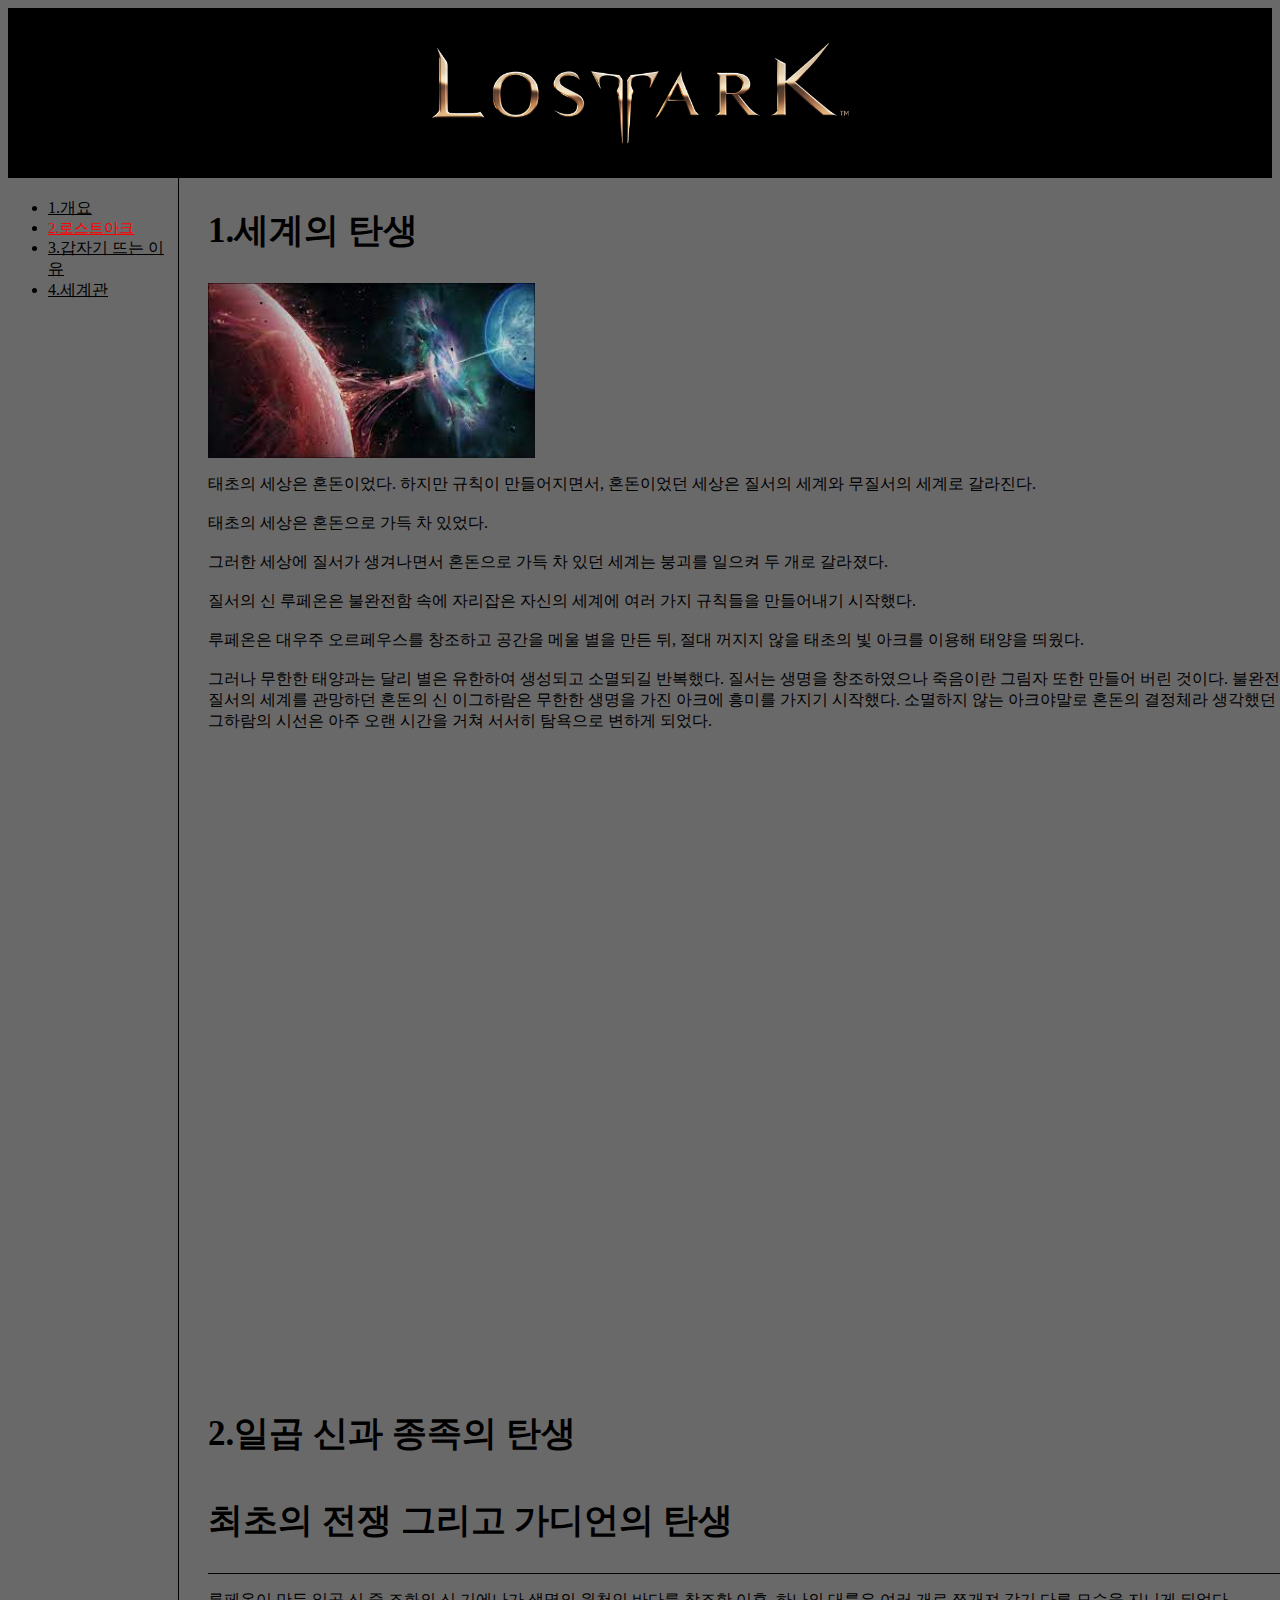
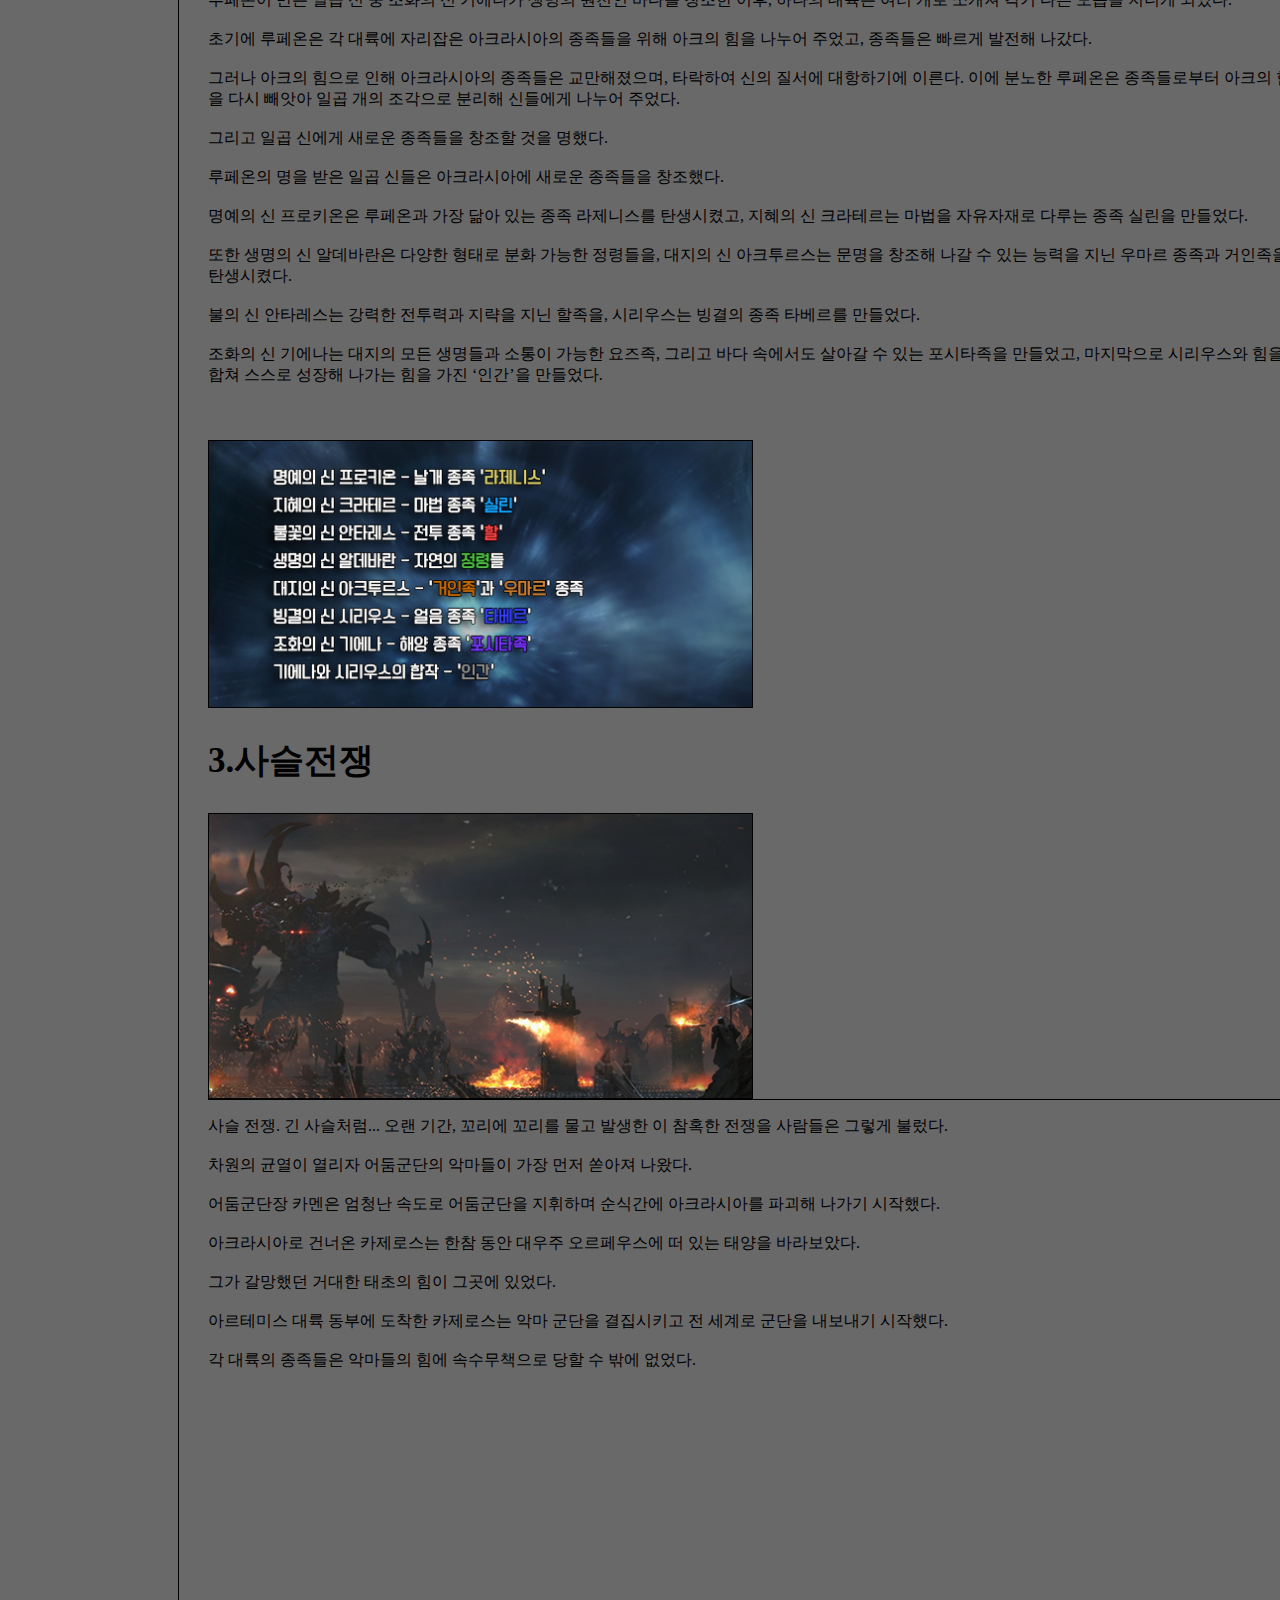
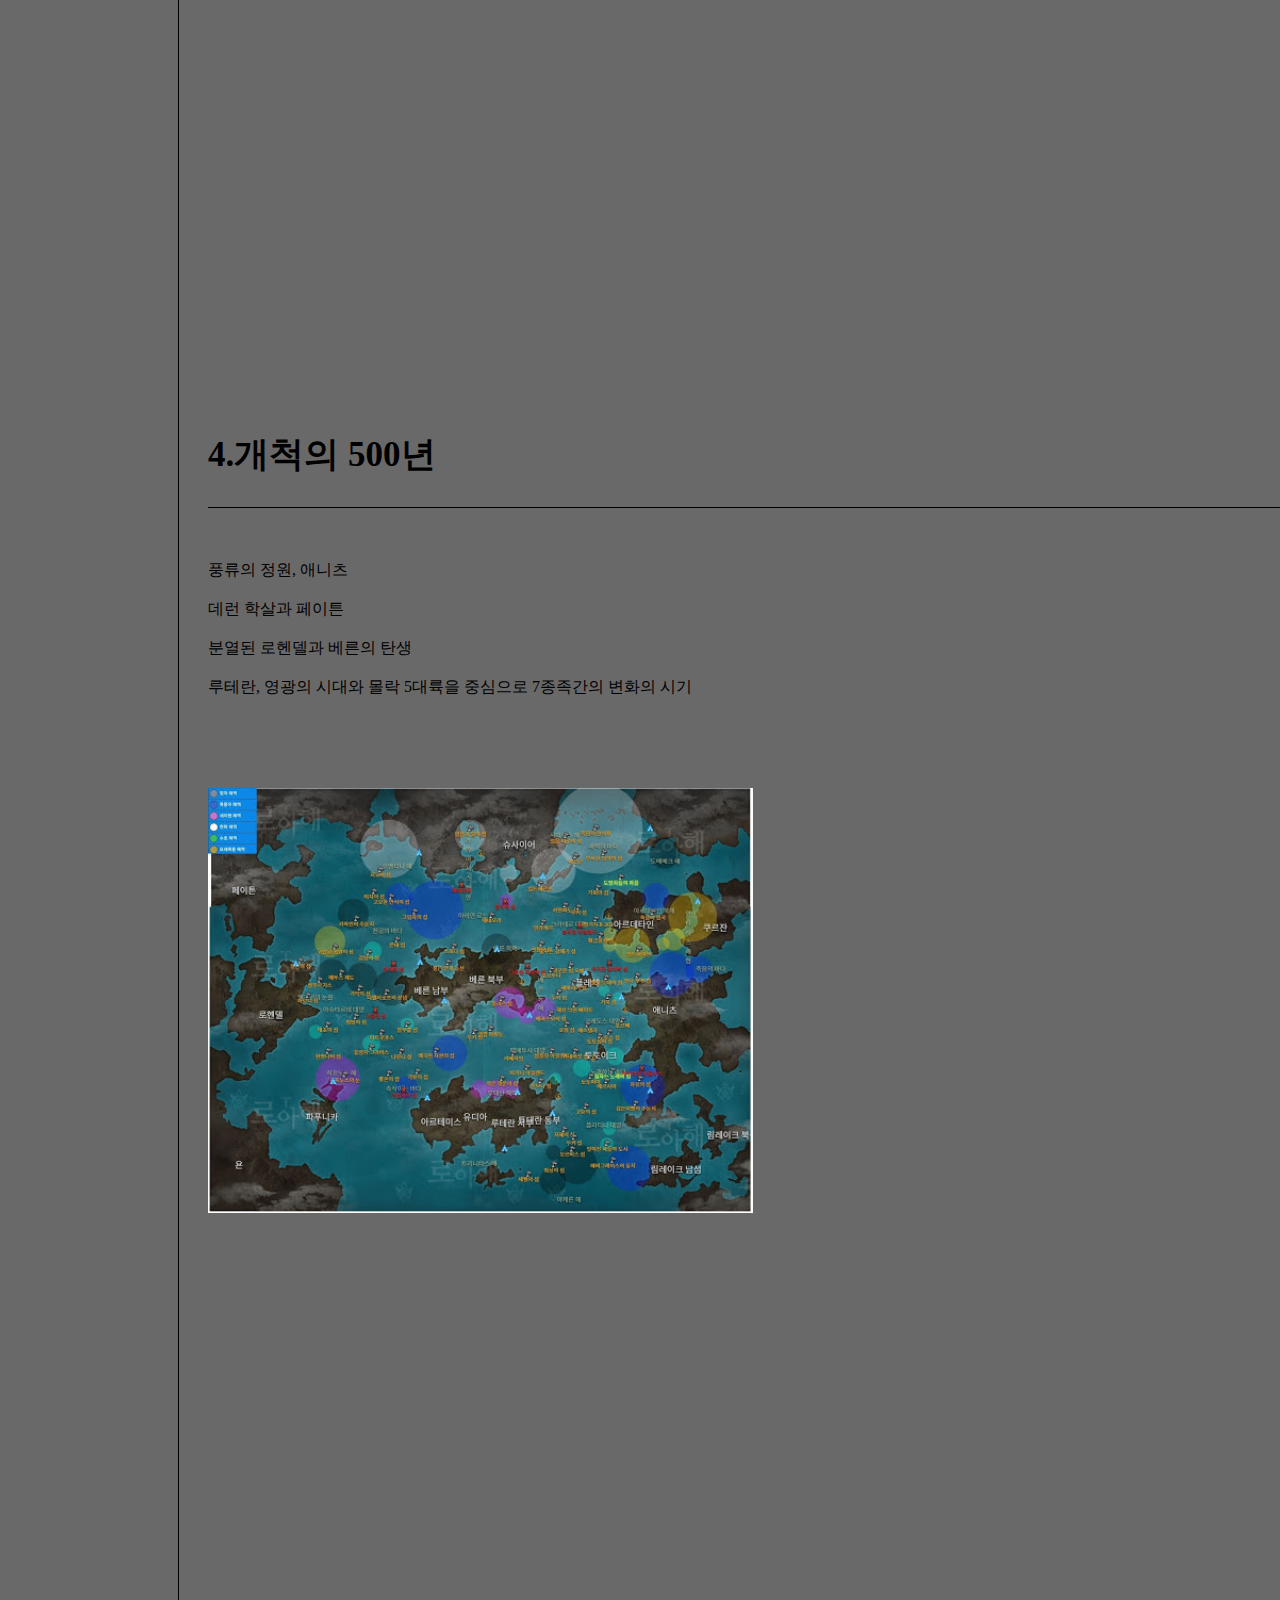
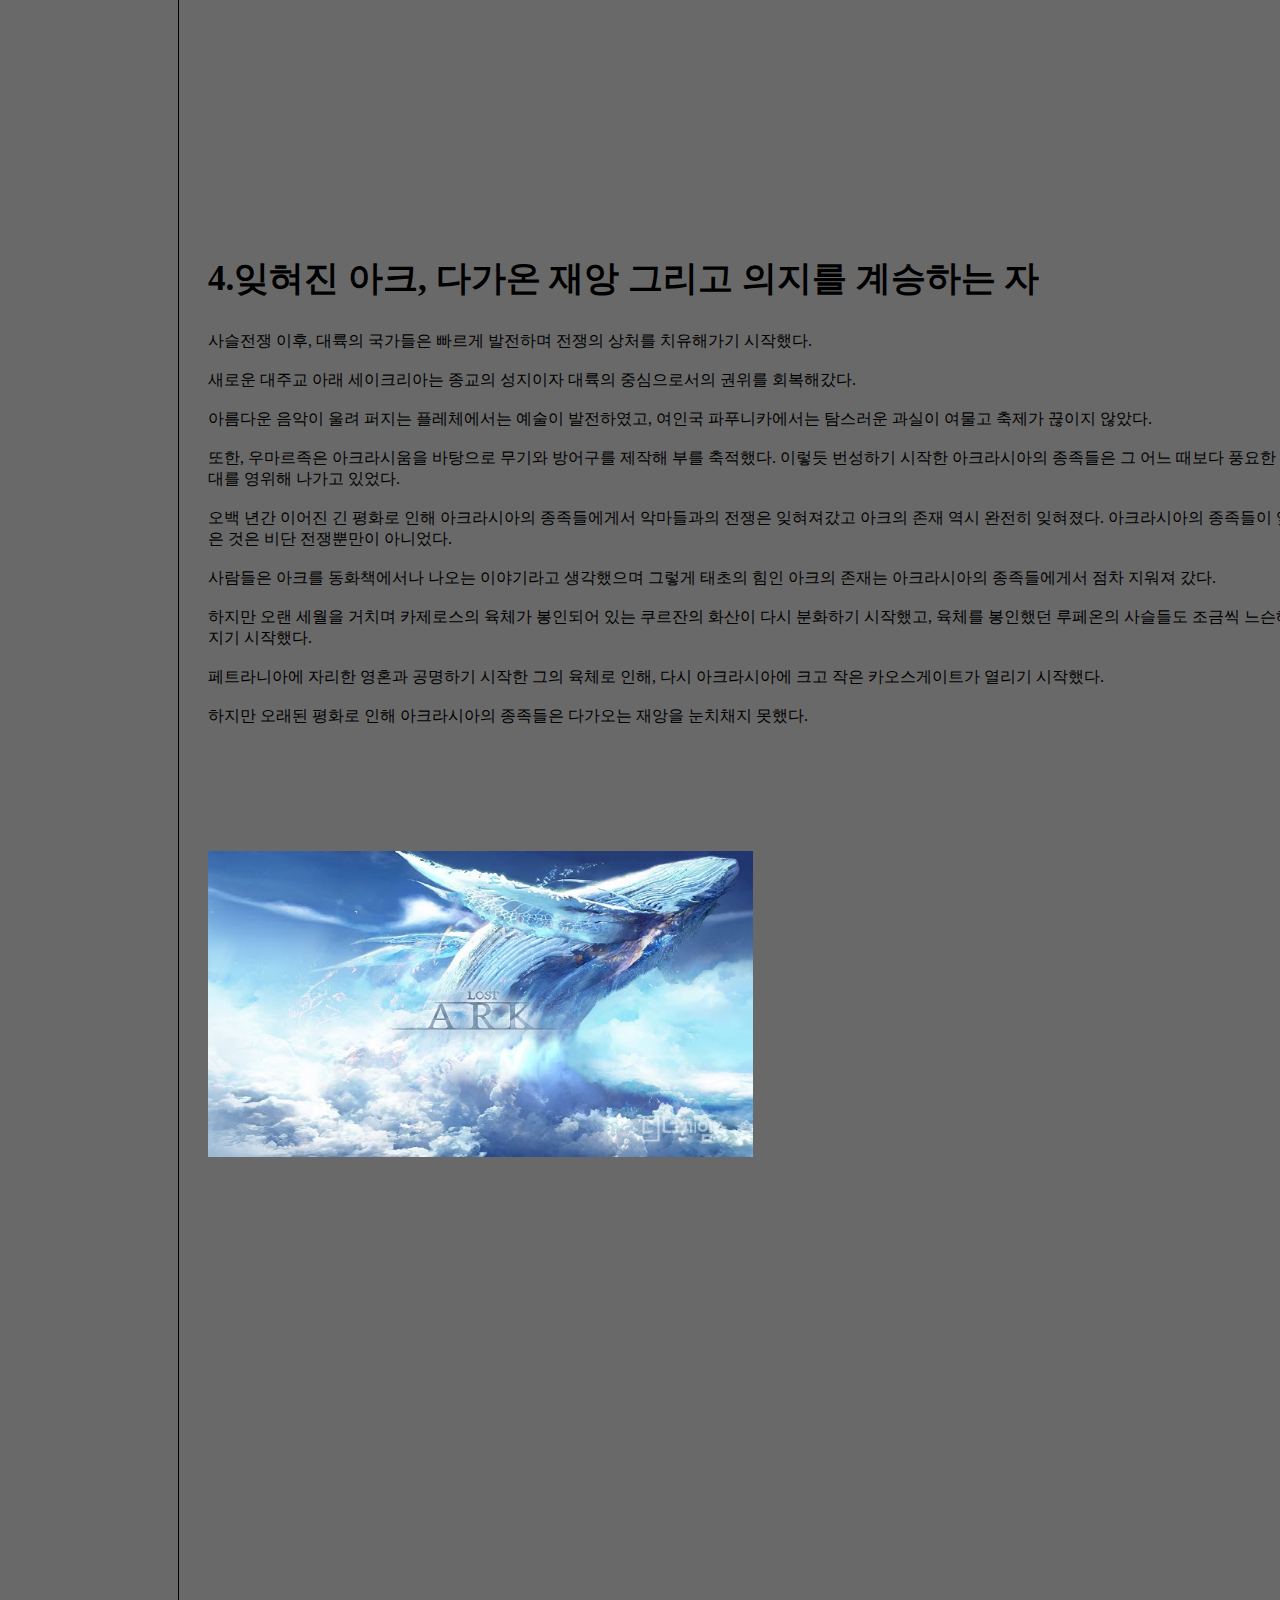
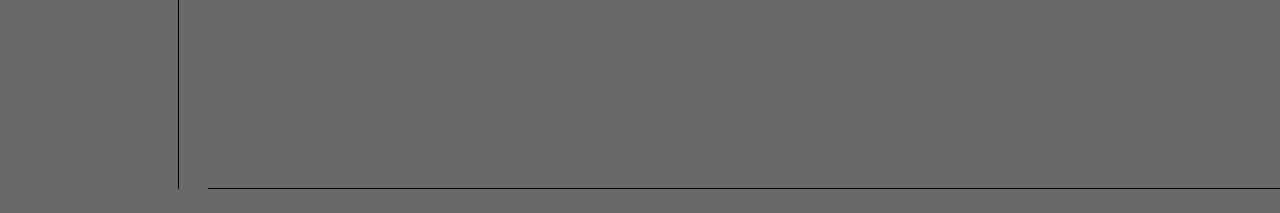
<file: web101/4.html>
<html><head>
      <title> lost ark</title>
      <style>
        *{font-family: '함초롱바탕'; background-color: white ; color: black;}
        h2{font-size : 35px ; color : black;}
        .인터넷{font-size: 20px ; color : red}
        #형님{font-size: 30px ; color : blue}
        #그리드{
          display: grid;
          grid-template-columns:200px 1fr;}
      </style>
      <style>
       *{background-color:DimGray}

       </style>
    </head>

    <body>
      <h1 style="background-color: black ; color : black ; font-size: 80px ; font-family : '함초롱바탕';
        border-bottom : solid 2px black ; text-align : center ; padding : 30px;
        margin-bottom : 0px;"> <img src="ark.png" width="35%" style="background-color: black ;"> </h1>

      <div id="그리드">
        <ul style="border-right : solid 1px black; width : 130px; margin-top : 0px;
                  padding-top : 20px;">
          <li> <a href="1.html"> 1.개요 </a></li>
          <li> <a href="2.html" style="color : red ; font-size : 15px"> 2.로스트아크 </a></li>
          <li> <a href="3.html"> 3.갑자기 뜨는 이유 </a> </li>
          <li> <a href="4.html"> 4.세계관 </a> </li>
          </ul>

          <div>
            <p>
            </p>
            <h2>1.세계의 탄생 </h2>
            <img src = "qq.jpg" width="30%"">
          </p>
          태초의 세상은 혼돈이었다. 하지만 규칙이 만들어지면서, 혼돈이었던 세상은 질서의 세계와 무질서의 세계로 갈라진다.
          <br><br>
          태초의 세상은 혼돈으로 가득 차 있었다.
          <br><br>
           그러한 세상에 질서가 생겨나면서 혼돈으로 가득 차 있던 세계는 붕괴를 일으켜 두 개로 갈라졌다.
           <br><br>
            질서의 신 루페온은 불완전함 속에 자리잡은 자신의 세계에 여러 가지 규칙들을 만들어내기 시작했다.
            <br><br>
            루페온은 대우주 오르페우스를 창조하고 공간을 메울 별을 만든 뒤, 절대 꺼지지 않을 태초의 빛 아크를 이용해 태양을 띄웠다.
            <br><br>
            그러나 무한한 태양과는 달리 별은 유한하여 생성되고 소멸되길 반복했다. 질서는 생명을 창조하였으나 죽음이란 그림자 또한 만들어 버린 것이다. 불완전한 질서의 세계를 관망하던 혼돈의 신 이그하람은 무한한 생명을 가진 아크에 흥미를 가지기 시작했다. 소멸하지 않는 아크야말로 혼돈의 결정체라 생각했던 이그하람의 시선은 아주 오랜 시간을 거쳐 서서히 탐욕으로 변하게 되었다.
            <br><br>
            <iframe width="1090" height="613" src="https://www.youtube.com/embed/FfURSJ9sxEo" title="YouTube video player" frameborder="0" allow="accelerometer; autoplay; clipboard-write; encrypted-media; gyroscope; picture-in-picture" allowfullscreen></iframe>
            <br><br>

            <h2>2.일곱 신과 종족의 탄생
              <br><br>
 최초의 전쟁 그리고 가디언의 탄생 </h2>
            <p style="border-bottom:solid 1px;">
            </p>
            루페온이 만든 일곱 신 중 조화의 신 기에나가 생명의 원천인 바다를 창조한 이후, 하나의 대륙은 여러 개로 쪼개져 각기 다른 모습을 지니게 되었다.
            <br><br>
             초기에 루페온은 각 대륙에 자리잡은 아크라시아의 종족들을 위해 아크의 힘을 나누어 주었고, 종족들은 빠르게 발전해 나갔다.
             <br><br>
              그러나 아크의 힘으로 인해 아크라시아의 종족들은 교만해졌으며, 타락하여 신의 질서에 대항하기에 이른다. 이에 분노한 루페온은 종족들로부터 아크의 힘을 다시 빼앗아 일곱 개의 조각으로 분리해 신들에게 나누어 주었다.
              <br><br>
               그리고 일곱 신에게 새로운 종족들을 창조할 것을 명했다.
               <br><br>
              루페온의 명을 받은 일곱 신들은 아크라시아에 새로운 종족들을 창조했다.
              <br><br>
               명예의 신 프로키온은 루페온과 가장 닮아 있는 종족 라제니스를 탄생시켰고, 지혜의 신 크라테르는 마법을 자유자재로 다루는 종족 실린을 만들었다.
               <br><br>
                또한 생명의 신 알데바란은 다양한 형태로 분화 가능한 정령들을, 대지의 신 아크투르스는 문명을 창조해 나갈 수 있는 능력을 지닌 우마르 종족과 거인족을 탄생시켰다.
                <br><br>
                 불의 신 안타레스는 강력한 전투력과 지략을 지닌 할족을, 시리우스는 빙결의 종족 타베르를 만들었다.
                <br><br>
                조화의 신 기에나는 대지의 모든 생명들과 소통이 가능한 요즈족, 그리고 바다 속에서도 살아갈 수 있는 포시타족을 만들었고, 마지막으로 시리우스와 힘을 합쳐 스스로 성장해 나가는 힘을 가진 ‘인간’을 만들었다.


            <br><br>
            <br><br>
            <img src = "ww.png" width="50%"">





            <h2>3.사슬전쟁 </h2>
            <p style="border-bottom:solid 1px;">
              <img src = "ee.png" width="50%"">
            </p>
            사슬 전쟁. 긴 사슬처럼... 오랜 기간, 꼬리에 꼬리를 물고 발생한 이 참혹한 전쟁을 사람들은 그렇게 불렀다.
            <br><br>
            차원의 균열이 열리자 어둠군단의 악마들이 가장 먼저 쏟아져 나왔다.
           <br><br>
            어둠군단장 카멘은 엄청난 속도로 어둠군단을 지휘하며 순식간에 아크라시아를 파괴해 나가기 시작했다.
            <br><br>
             아크라시아로 건너온 카제로스는 한참 동안 대우주 오르페우스에 떠 있는 태양을 바라보았다.
             <br><br>
           그가 갈망했던 거대한 태초의 힘이 그곳에 있었다.
           <br><br> 아르테미스 대륙 동부에 도착한 카제로스는 악마 군단을 결집시키고 전 세계로 군단을 내보내기 시작했다.
           <br><br>
            각 대륙의 종족들은 악마들의 힘에 속수무책으로 당할 수 밖에 없었다.

            <br><br>


<iframe width="1090" height="613" src="https://www.youtube.com/embed/9CxCUR2jBIY" title="YouTube video player" frameborder="0" allow="accelerometer; autoplay; clipboard-write; encrypted-media; gyroscope; picture-in-picture" allowfullscreen></iframe>            </p>



            <h2>4.개척의 500년 </h2>
            <p style="border-bottom:solid 1px;">
            </p>
              <br><br>
            풍류의 정원, 애니츠
            <br><br>
            데런 학살과 페이튼
            <br><br>
            분열된 로헨델과 베른의 탄생
            <br><br>
            루테란, 영광의 시대와 몰락

            5대륙을 중심으로 7종족간의 변화의 시기
              <br><br>
                <br><br>
                  <br><br>
                  <img src = "unnamed.jpg" width="50%"">
            <iframe width="1090" height="613" src="https://www.youtube.com/embed/-anmWXhsQic" title="YouTube video player" frameborder="0" allow="accelerometer; autoplay; clipboard-write; encrypted-media; gyroscope; picture-in-picture" allowfullscreen></iframe>



            <h2>4.잊혀진 아크, 다가온 재앙 그리고 의지를 계승하는 자 </h2>
          </p>

          사슬전쟁 이후, 대륙의 국가들은 빠르게 발전하며 전쟁의 상처를 치유해가기 시작했다.
            <br><br>

         새로운 대주교 아래 세이크리아는 종교의 성지이자 대륙의 중심으로서의 권위를 회복해갔다.
           <br><br>
           아름다운 음악이 울려 퍼지는 플레체에서는 예술이 발전하였고, 여인국 파푸니카에서는 탐스러운 과실이 여물고 축제가 끊이지 않았다.
             <br><br>
              또한, 우마르족은 아크라시움을 바탕으로 무기와 방어구를 제작해 부를 축적했다. 이렇듯 번성하기 시작한 아크라시아의 종족들은 그 어느 때보다 풍요한 시대를 영위해 나가고 있었다.
                <br><br>
                 오백 년간 이어진 긴 평화로 인해 아크라시아의 종족들에게서 악마들과의 전쟁은 잊혀져갔고 아크의 존재 역시 완전히 잊혀졌다.


아크라시아의 종족들이 잊은 것은 비단 전쟁뿐만이 아니었다.
  <br><br>
   사람들은 아크를 동화책에서나 나오는 이야기라고 생각했으며 그렇게 태초의 힘인 아크의 존재는 아크라시아의 종족들에게서 점차 지워져 갔다.
     <br><br>
      하지만 오랜 세월을 거치며 카제로스의 육체가 봉인되어 있는 쿠르잔의 화산이 다시 분화하기 시작했고, 육체를 봉인했던 루페온의 사슬들도 조금씩 느슨해지기 시작했다.
     <br><br>
      페트라니아에 자리한 영혼과 공명하기 시작한 그의 육체로 인해, 다시 아크라시아에 크고 작은 카오스게이트가 열리기 시작했다.
        <br><br>
        하지만 오래된 평화로 인해 아크라시아의 종족들은 다가오는 재앙을 눈치채지 못했다.


            <p style="border-bottom:solid 1px;">
              <br><br>
              <br><br>
              <br><br>
              <img src = "oo.jpg" width="50%"">
              <br><br>
<iframe width="1090" height="613" src="https://www.youtube.com/embed/sqOubjYbWwc" title="YouTube video player" frameborder="0" allow="accelerometer; autoplay; clipboard-write; encrypted-media; gyroscope; picture-in-picture" allowfullscreen></iframe>
</file>
